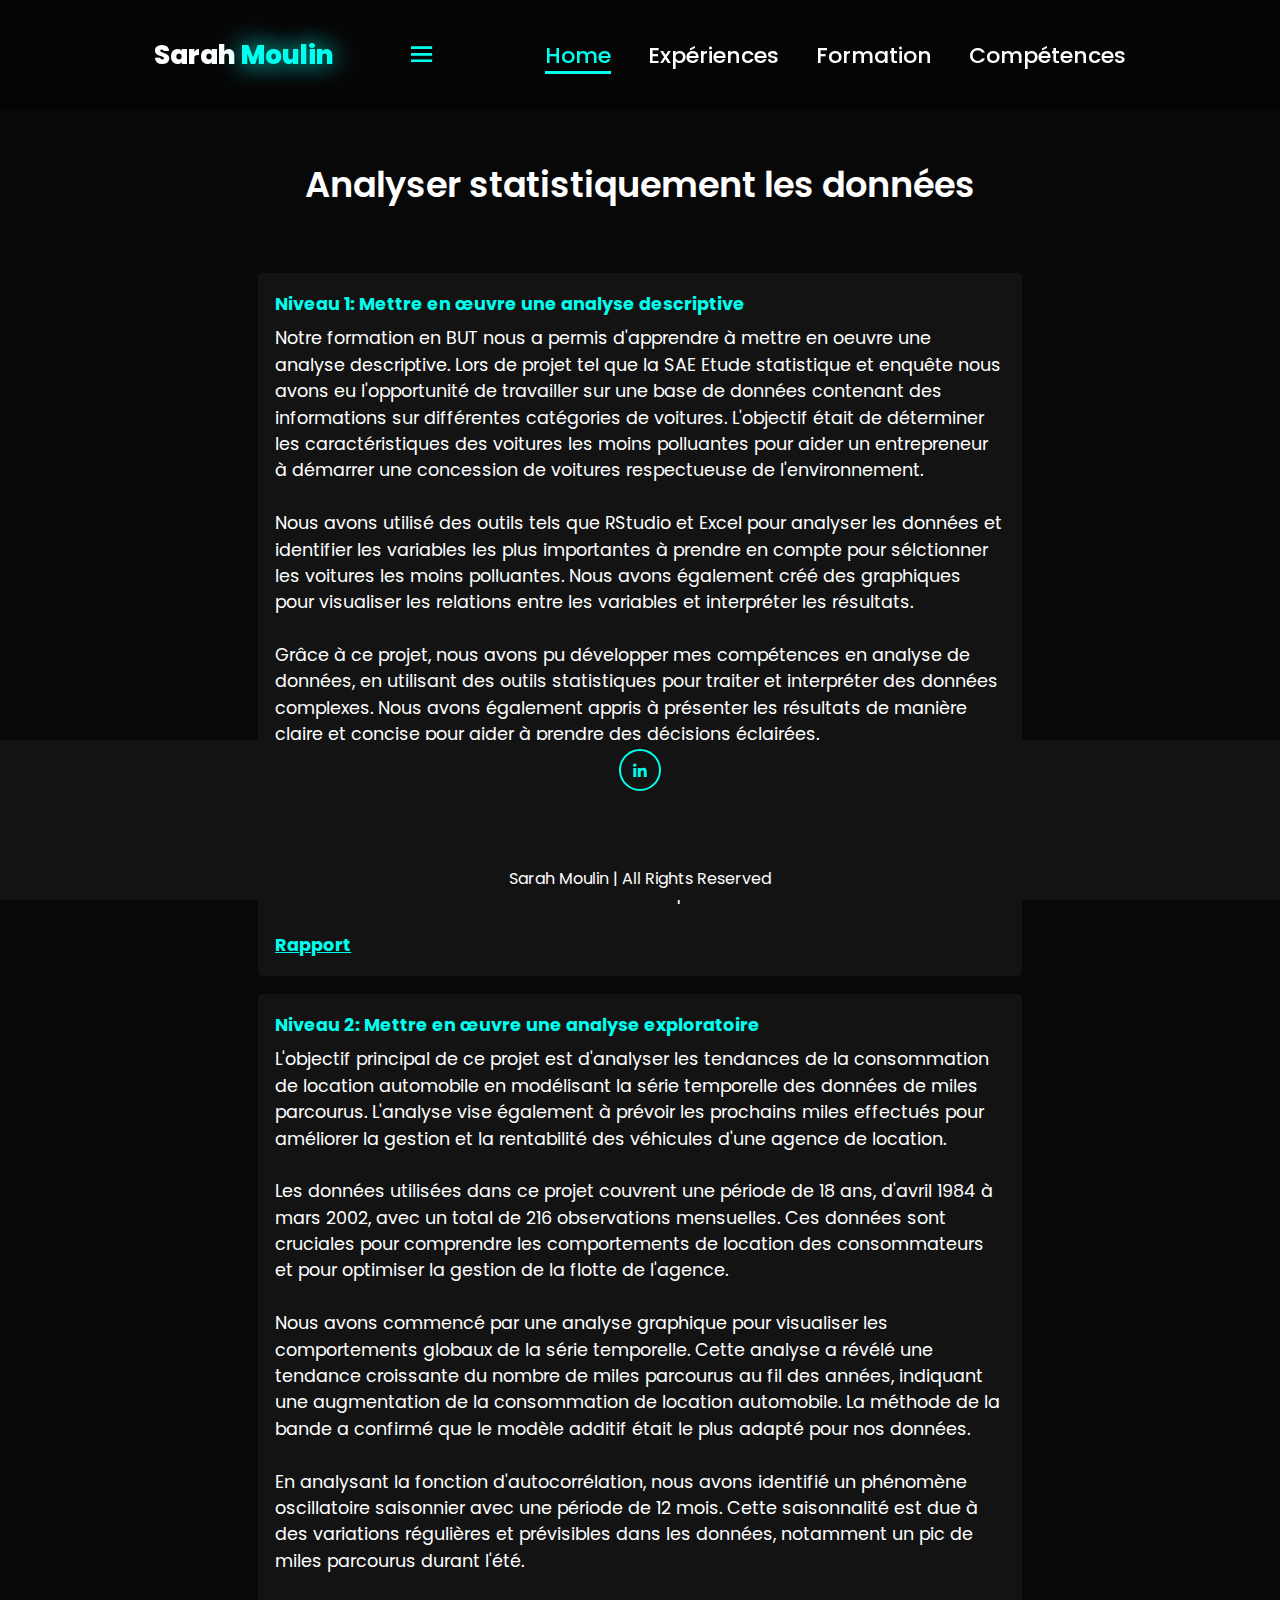
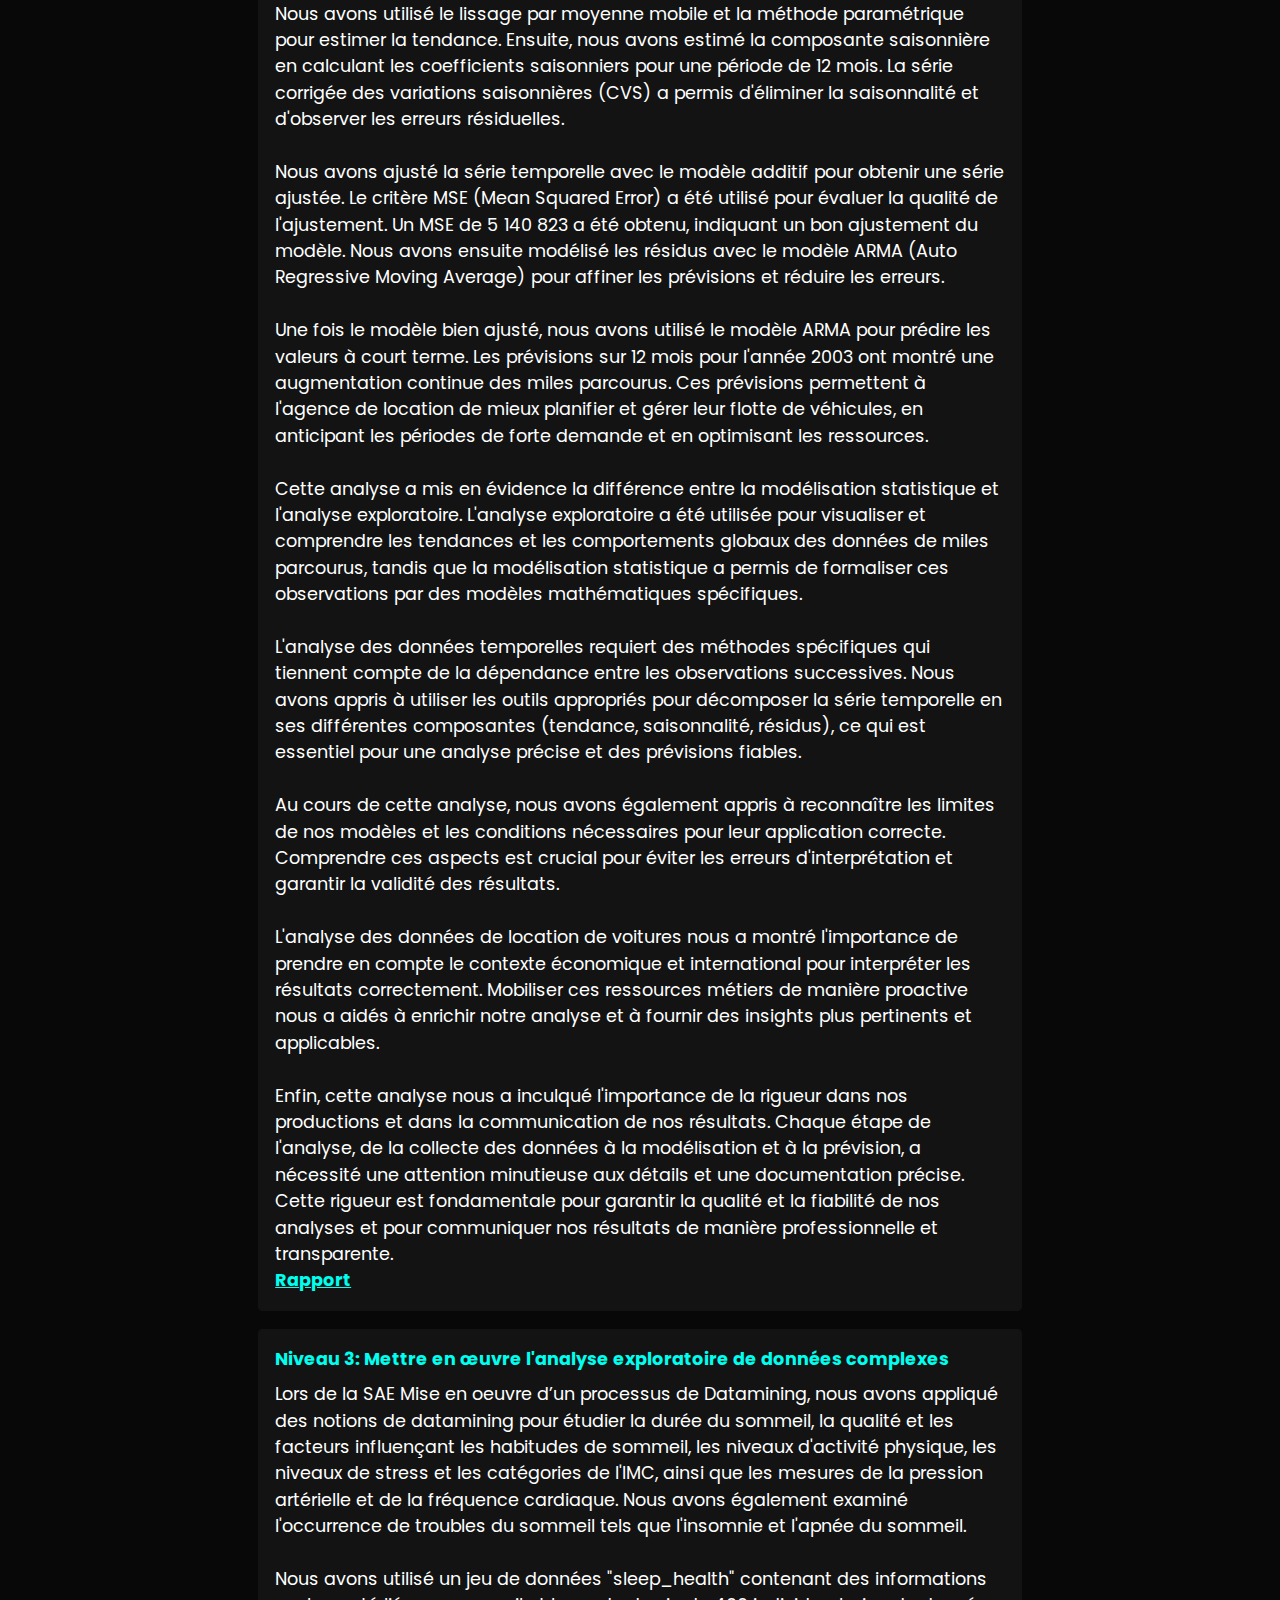
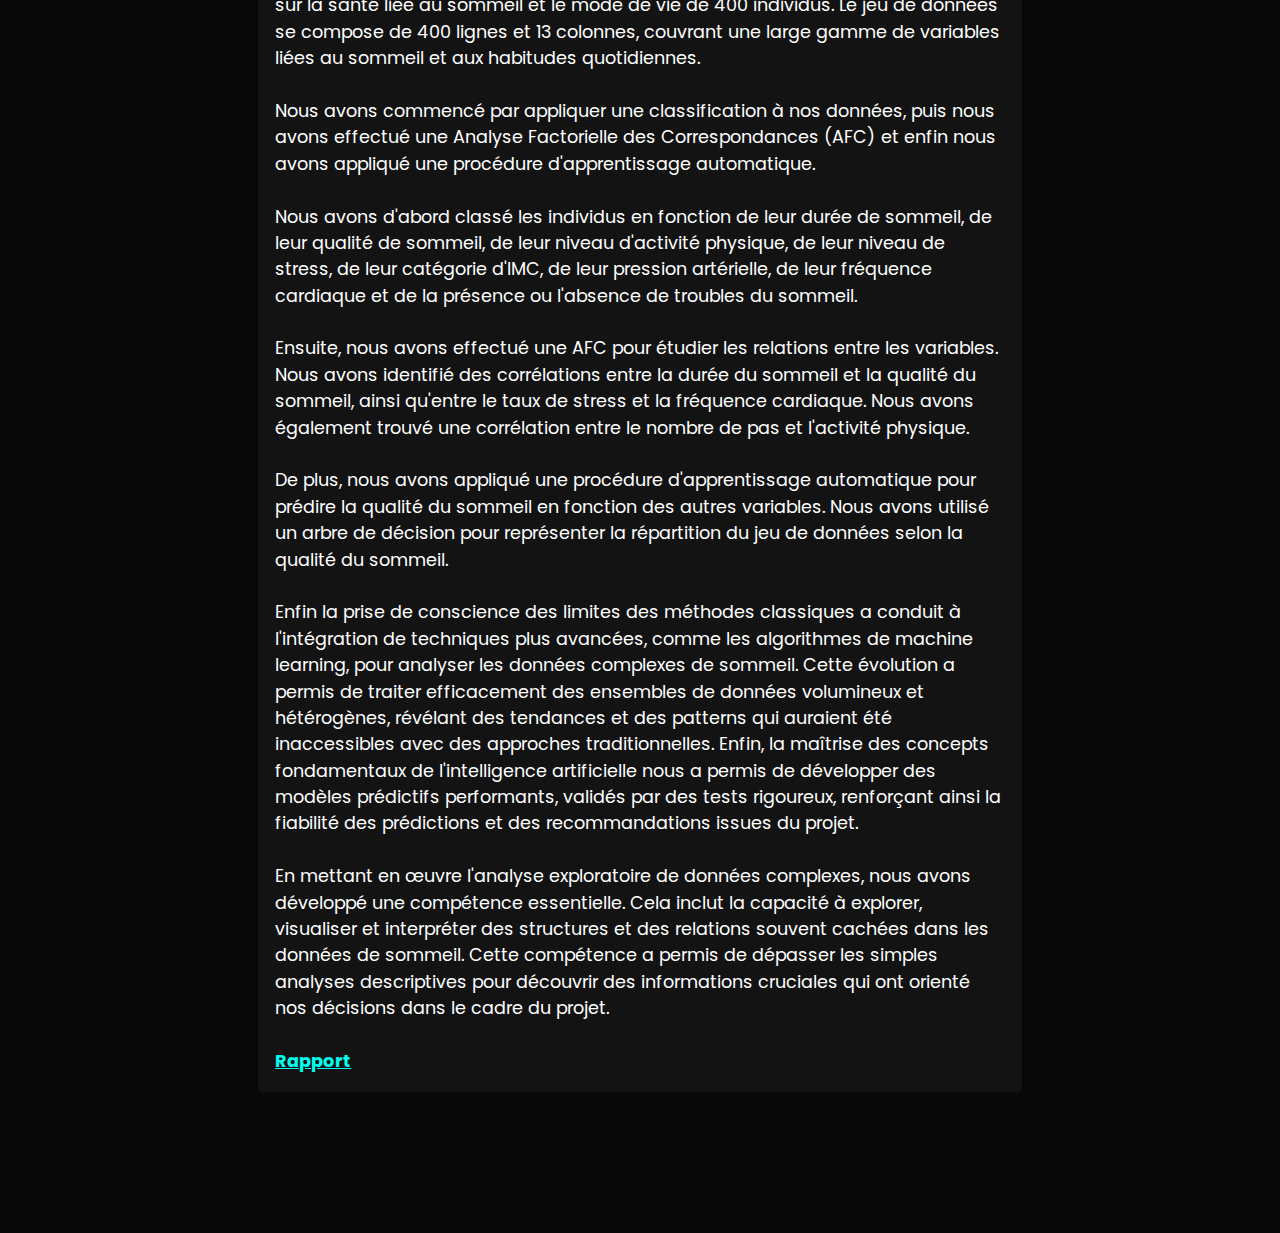
<file: analyser.html>
<!DOCTYPE html>
<html lang="en">
<head>
    <meta charset="UTF-8">
    <meta name="viewport" content="width=device-width, initial-scale=1.0">
    <title>Analyser</title>
    <link rel="stylesheet" href="style.css">
    <link href='https://unpkg.com/boxicons@2.1.4/css/boxicons.min.css' rel='stylesheet'>
</head>
<body>
    <header class="header">
        <a href="#home" class="logo">Sarah <span>Moulin</span></a>
        <i class='bx bx-menu' id="menu-icon"></i>
        <nav class="navbar">
            <a href="index.html#home" class="active">Home</a>
            <a href="index.html#experiences">Expériences</a>
            <a href="index.html#formation">Formation</a>
            <a href="index.html#competences">Compétences</a>
        </nav>
    </header>

    <section class="competences analyser">
        <h2 class="sub-heading">Analyser statistiquement les données</h2>
        <div class="niveau-container">
            <div class="niveau">
                <h3>Niveau 1: Mettre en œuvre une analyse descriptive</h3>
                <p>Notre formation en BUT nous a permis d'apprendre à mettre en oeuvre une analyse descriptive. Lors de projet tel que la SAE Etude statistique et enquête nous avons eu l'opportunité de travailler sur une base de données contenant des informations sur différentes catégories de voitures. L'objectif était de déterminer les caractéristiques des voitures les moins polluantes pour aider un entrepreneur à démarrer une concession de voitures respectueuse de l'environnement.<br><br>

                    Nous avons utilisé des outils tels que RStudio et Excel pour analyser les données et identifier les variables les plus importantes à prendre en compte pour sélctionner les voitures les moins polluantes. Nous avons également créé des graphiques pour visualiser les relations entre les variables et interpréter les résultats.<br><br>
                    
                    Grâce à ce projet, nous avons pu développer mes compétences en analyse de données, en utilisant des outils statistiques pour traiter et interpréter des données complexes. Nous avons également appris à présenter les résultats de manière claire et concise pour aider à prendre des décisions éclairées.<br><br>
                    
                    En fin de compte, nous avons pu recommander à l'entrepreneur de se concentrer sur les voitures hybrides et électriques pour sa concession, car elles étaient les moins polluantes. Nous avons également souligné l'importance de prendre en compte les variables telles que la consommation de carburant et les émissions de CO2 lors de la sélection des voitures à acquérir.<br><br>
                <p><a href="SAE_Enquête_grp3.pdf" class="rapport-link">Rapport</a></p>
            </div>
            <div class="niveau">
                <h3>Niveau 2: Mettre en œuvre une analyse exploratoire</h3>
                <p>L'objectif principal de ce projet est d'analyser les tendances de la consommation de location automobile en modélisant la série temporelle des données de miles parcourus. L'analyse vise également à prévoir les prochains miles effectués pour améliorer la gestion et la rentabilité des véhicules d'une agence de location.<br><br>

                    Les données utilisées dans ce projet couvrent une période de 18 ans, d'avril 1984 à mars 2002, avec un total de 216 observations mensuelles. Ces données sont cruciales pour comprendre les comportements de location des consommateurs et pour optimiser la gestion de la flotte de l'agence.<br><br>
                    
                    Nous avons commencé par une analyse graphique pour visualiser les comportements globaux de la série temporelle. Cette analyse a révélé une tendance croissante du nombre de miles parcourus au fil des années, indiquant une augmentation de la consommation de location automobile. La méthode de la bande a confirmé que le modèle additif était le plus adapté pour nos données.<br><br>
                    
                    En analysant la fonction d'autocorrélation, nous avons identifié un phénomène oscillatoire saisonnier avec une période de 12 mois. Cette saisonnalité est due à des variations régulières et prévisibles dans les données, notamment un pic de miles parcourus durant l'été.<br><br>
                    
                    Nous avons utilisé le lissage par moyenne mobile et la méthode paramétrique pour estimer la tendance. Ensuite, nous avons estimé la composante saisonnière en calculant les coefficients saisonniers pour une période de 12 mois. La série corrigée des variations saisonnières (CVS) a permis d'éliminer la saisonnalité et d'observer les erreurs résiduelles.<br><br>
                    
                    Nous avons ajusté la série temporelle avec le modèle additif pour obtenir une série ajustée. Le critère MSE (Mean Squared Error) a été utilisé pour évaluer la qualité de l'ajustement. Un MSE de 5 140 823 a été obtenu, indiquant un bon ajustement du modèle. Nous avons ensuite modélisé les résidus avec le modèle ARMA (Auto Regressive Moving Average) pour affiner les prévisions et réduire les erreurs.<br><br>
                    
                    Une fois le modèle bien ajusté, nous avons utilisé le modèle ARMA pour prédire les valeurs à court terme. Les prévisions sur 12 mois pour l'année 2003 ont montré une augmentation continue des miles parcourus. Ces prévisions permettent à l'agence de location de mieux planifier et gérer leur flotte de véhicules, en anticipant les périodes de forte demande et en optimisant les ressources.<br><br>
                    
                    Cette analyse a mis en évidence la différence entre la modélisation statistique et l'analyse exploratoire. L'analyse exploratoire a été utilisée pour visualiser et comprendre les tendances et les comportements globaux des données de miles parcourus, tandis que la modélisation statistique a permis de formaliser ces observations par des modèles mathématiques spécifiques.<br><br>
                    
                    L'analyse des données temporelles requiert des méthodes spécifiques qui tiennent compte de la dépendance entre les observations successives. Nous avons appris à utiliser les outils appropriés pour décomposer la série temporelle en ses différentes composantes (tendance, saisonnalité, résidus), ce qui est essentiel pour une analyse précise et des prévisions fiables.<br><br>
                    
                    Au cours de cette analyse, nous avons également appris à reconnaître les limites de nos modèles et les conditions nécessaires pour leur application correcte. Comprendre ces aspects est crucial pour éviter les erreurs d'interprétation et garantir la validité des résultats.<br><br>
                    
                    L'analyse des données de location de voitures nous a montré l'importance de prendre en compte le contexte économique et international pour interpréter les résultats correctement. Mobiliser ces ressources métiers de manière proactive nous a aidés à enrichir notre analyse et à fournir des insights plus pertinents et applicables.<br><br>
                    
                    Enfin, cette analyse nous a inculqué l'importance de la rigueur dans nos productions et dans la communication de nos résultats. Chaque étape de l'analyse, de la collecte des données à la modélisation et à la prévision, a nécessité une attention minutieuse aux détails et une documentation précise. Cette rigueur est fondamentale pour garantir la qualité et la fiabilité de nos analyses et pour communiquer nos résultats de manière professionnelle et transparente.

                    <p><a href="SAE_prevision.pdf" class="rapport-link">Rapport</a></p>
            </div>
            <div class="niveau">
                <h3>Niveau 3: Mettre en œuvre l'analyse exploratoire de données complexes</h3>
                <p>Lors de la SAE Mise en oeuvre d’un processus de Datamining, nous avons appliqué des notions de datamining pour étudier la durée du sommeil, la qualité et les facteurs influençant les habitudes de sommeil, les niveaux d'activité physique, les niveaux de stress et les catégories de l'IMC, ainsi que les mesures de la pression artérielle et de la fréquence cardiaque. Nous avons également examiné l'occurrence de troubles du sommeil tels que l'insomnie et l'apnée du sommeil.<br><br>

                    Nous avons utilisé un jeu de données "sleep_health" contenant des informations sur la santé liée au sommeil et le mode de vie de 400 individus. Le jeu de données se compose de 400 lignes et 13 colonnes, couvrant une large gamme de variables liées au sommeil et aux habitudes quotidiennes.<br><br>
                    
                    Nous avons commencé par appliquer une classification à nos données, puis nous avons effectué une Analyse Factorielle des Correspondances (AFC) et enfin nous avons appliqué une procédure d'apprentissage automatique.<br><br>
                    
                    Nous avons d'abord classé les individus en fonction de leur durée de sommeil, de leur qualité de sommeil, de leur niveau d'activité physique, de leur niveau de stress, de leur catégorie d'IMC, de leur pression artérielle, de leur fréquence cardiaque et de la présence ou l'absence de troubles du sommeil.<br><br>
                    
                    Ensuite, nous avons effectué une AFC pour étudier les relations entre les variables. Nous avons identifié des corrélations entre la durée du sommeil et la qualité du sommeil, ainsi qu'entre le taux de stress et la fréquence cardiaque. Nous avons également trouvé une corrélation entre le nombre de pas et l'activité physique.<br><br>
                    
                    De plus, nous avons appliqué une procédure d'apprentissage automatique pour prédire la qualité du sommeil en fonction des autres variables. Nous avons utilisé un arbre de décision pour représenter la répartition du jeu de données selon la qualité du sommeil.<br><br>
                    
                    Enfin la prise de conscience des limites des méthodes classiques a conduit à l'intégration de techniques plus avancées, comme les algorithmes de machine learning, pour analyser les données complexes de sommeil. Cette évolution a permis de traiter efficacement des ensembles de données volumineux et hétérogènes, révélant des tendances et des patterns qui auraient été inaccessibles avec des approches traditionnelles. Enfin, la maîtrise des concepts fondamentaux de l'intelligence artificielle nous a permis de développer des modèles prédictifs performants, validés par des tests rigoureux, renforçant ainsi la fiabilité des prédictions et des recommandations issues du projet.<br><br>
                    
                    En mettant en œuvre l'analyse exploratoire de données complexes, nous avons développé une compétence essentielle. Cela inclut la capacité à explorer, visualiser et interpréter des structures et des relations souvent cachées dans les données de sommeil. Cette compétence a permis de dépasser les simples analyses descriptives pour découvrir des informations cruciales qui  ont orienté nos décisions dans le cadre du projet.<br><br>
                    <p><a href="sleep_health (1).html" class="rapport-link">Rapport</a></p>
            </div>
        </div>
    </section>

    <footer class="footer">
        <div class="social">
            <a href="https://www.linkedin.com/in/votreprofil"><i class='bx bxl-linkedin'></i></a>
        </div>
        <p class="copyright">
            Sarah Moulin | All Rights Reserved
        </p>
    </footer>

    <script src="script.js"></script>
</body>
</html>
</file>
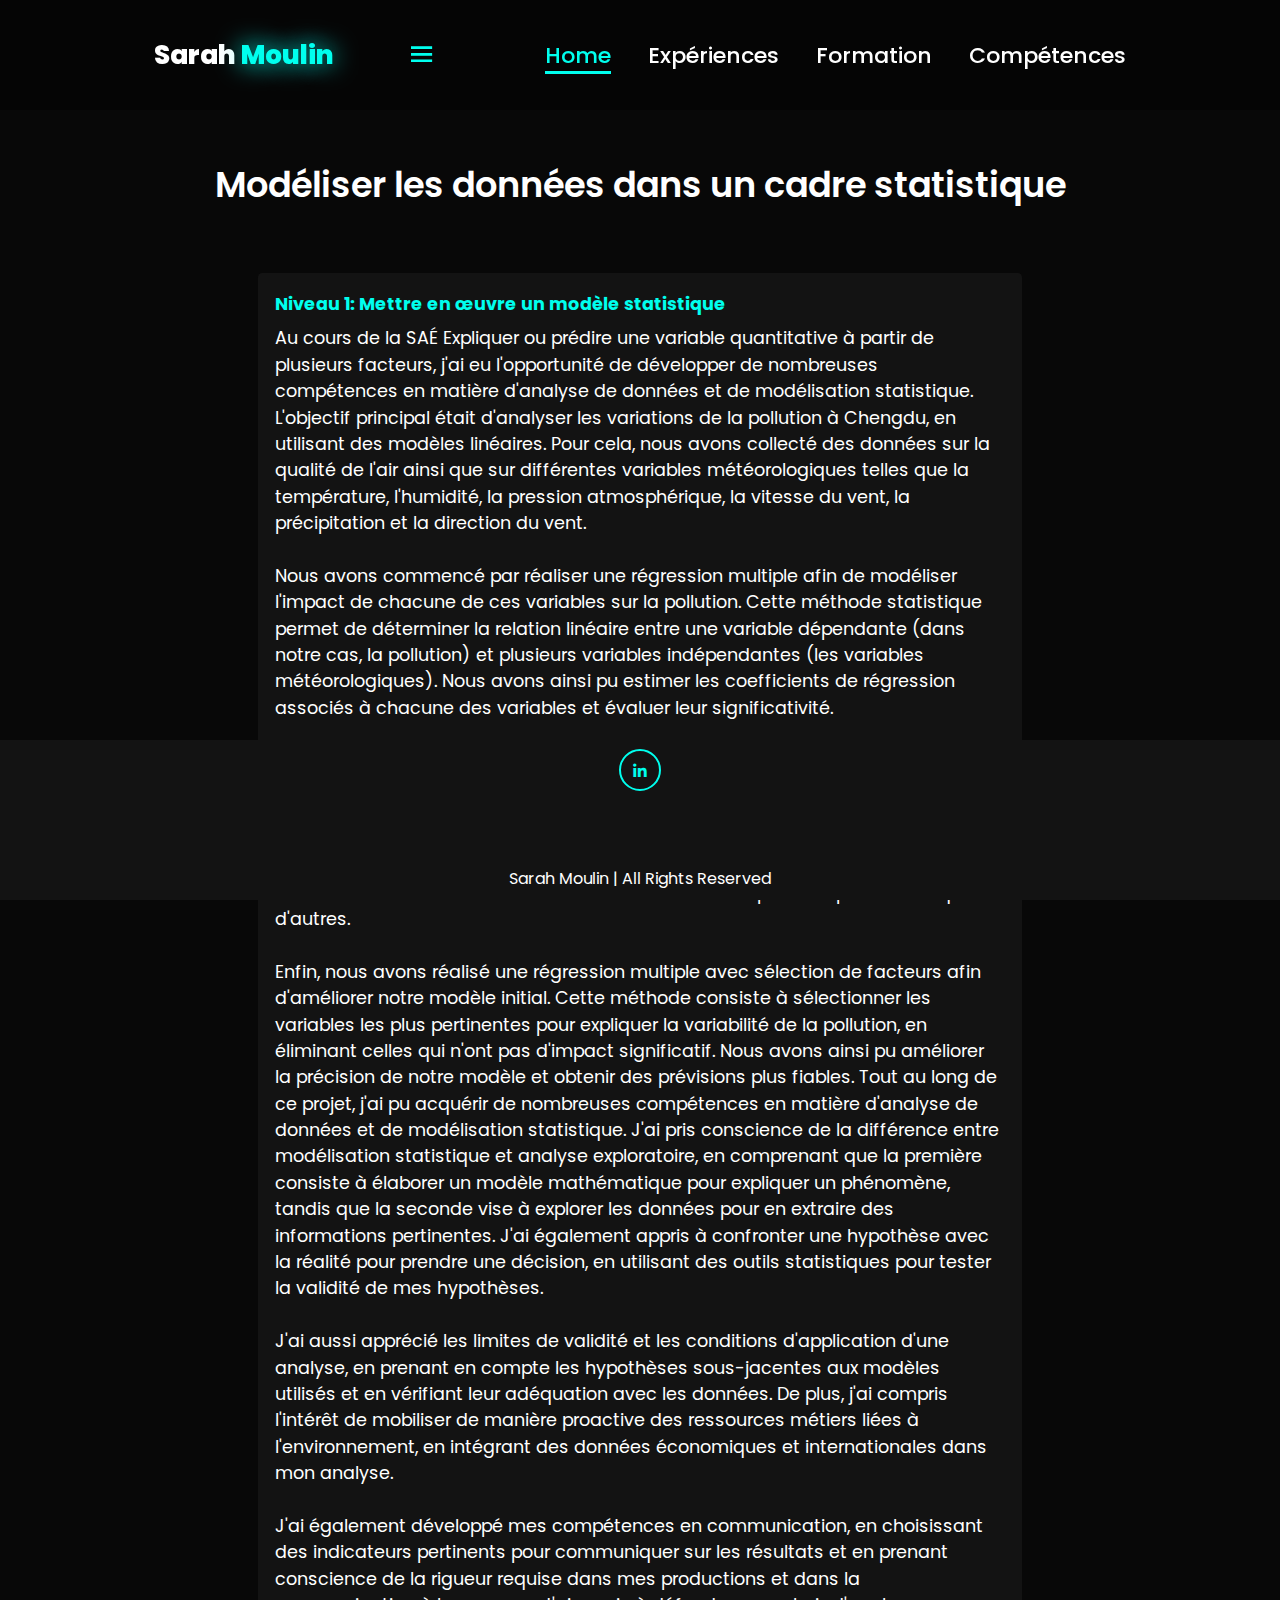
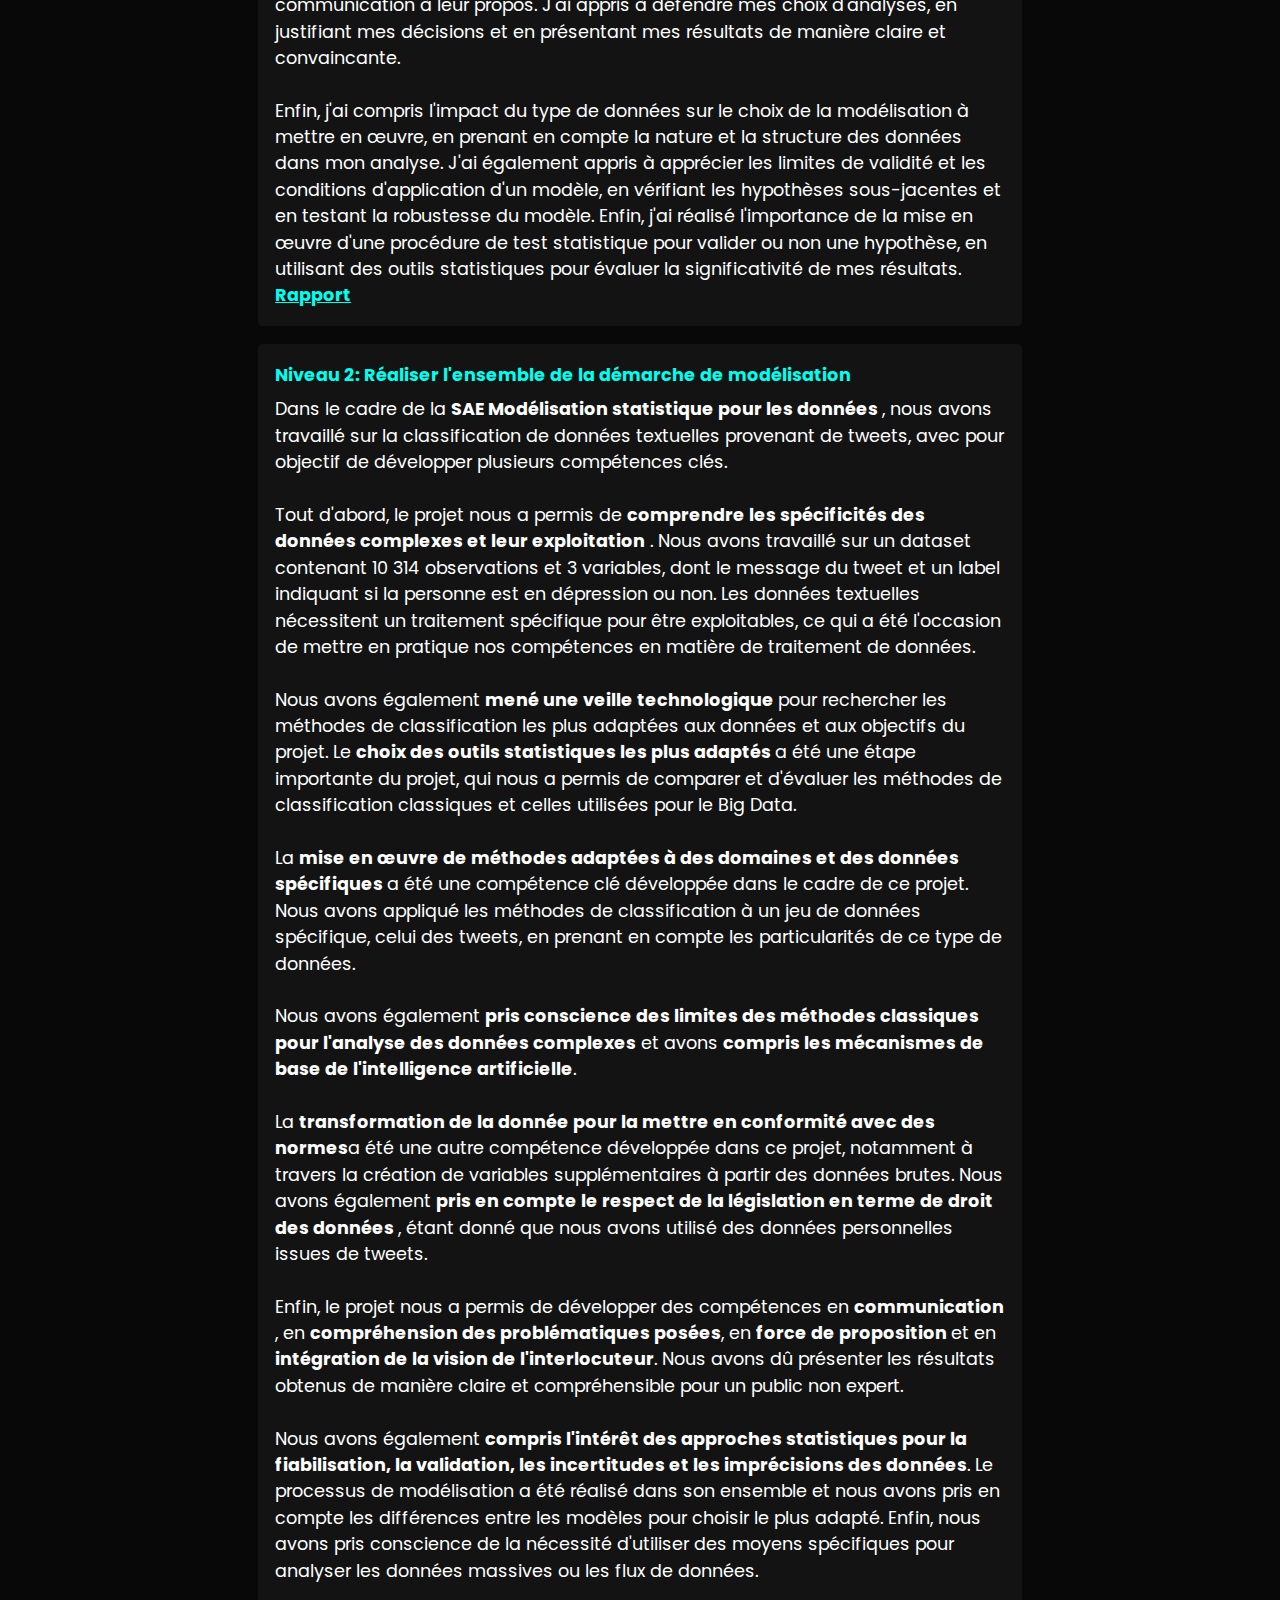
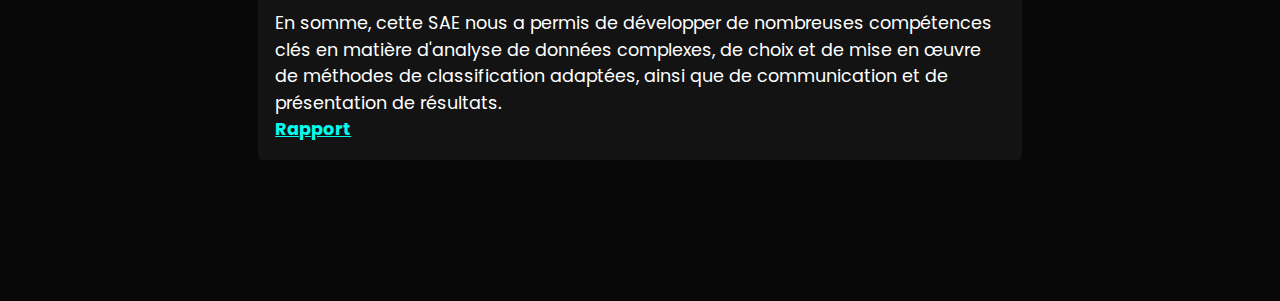
<file: modeliser.html>
<!DOCTYPE html>
<html lang="en">
<head>
    <meta charset="UTF-8">
    <meta name="viewport" content="width=device-width, initial-scale=1.0">
    <title>Modéliser</title>
    <link rel="stylesheet" href="style.css">
    <link href='https://unpkg.com/boxicons@2.1.4/css/boxicons.min.css' rel='stylesheet'>
</head>
<body>
    <header class="header">
        <a href="#home" class="logo">Sarah <span>Moulin</span></a>
        <i class='bx bx-menu' id="menu-icon"></i>
        <nav class="navbar">
            <a href="index.html#home" class="active">Home</a>
            <a href="index.html#experiences">Expériences</a>
            <a href="index.html#formation">Formation</a>
            <a href="index.html#competences">Compétences</a>
        </nav>
    </header>

    <section class="competences modeliser">
        <h2 class="sub-heading">Modéliser les données dans un cadre statistique</h2>
        <div class="niveau-container">
            <div class="niveau">
                <h3>Niveau 1: Mettre en œuvre un modèle statistique</h3>
                <p>Au cours de la SAÉ Expliquer ou prédire une variable quantitative à partir de plusieurs facteurs, j'ai eu l'opportunité de développer de nombreuses compétences en matière d'analyse de données et de modélisation statistique. L'objectif principal était d'analyser les variations de la pollution à Chengdu, en utilisant des modèles linéaires. Pour cela, nous avons collecté des données sur la qualité de l'air ainsi que sur différentes variables météorologiques telles que la température, l'humidité, la pression atmosphérique, la vitesse du vent, la précipitation et la direction du vent.<br><br>

                    Nous avons commencé par réaliser une régression multiple afin de modéliser l'impact de chacune de ces variables sur la pollution. Cette méthode statistique permet de déterminer la relation linéaire entre une variable dépendante (dans notre cas, la pollution) et plusieurs variables indépendantes (les variables météorologiques). Nous avons ainsi pu estimer les coefficients de régression associés à chacune des variables et évaluer leur significativité.<br><br>
                    
                    Ensuite, nous avons effectué une analyse de la variance (ANOVA) pour étudier plus spécifiquement l'impact de la direction du vent sur la pollution. Cette méthode permet de comparer les moyennes de plusieurs groupes (dans notre cas, les différentes directions du vent) et de déterminer si les différences observées sont significatives ou non. Nous avons ainsi pu déterminer si certaines directions du vent étaient associées à des niveaux de pollution plus élevés que d'autres.<br><br>
                    
                    Enfin, nous avons réalisé une régression multiple avec sélection de facteurs afin d'améliorer notre modèle initial. Cette méthode consiste à sélectionner les variables les plus pertinentes pour expliquer la variabilité de la pollution, en éliminant celles qui n'ont pas d'impact significatif. Nous avons ainsi pu améliorer la précision de notre modèle et obtenir des prévisions plus fiables.
                    
                    Tout au long de ce projet, j'ai pu acquérir de nombreuses compétences en matière d'analyse de données et de modélisation statistique. J'ai pris conscience de la différence entre modélisation statistique et analyse exploratoire, en comprenant que la première consiste à élaborer un modèle mathématique pour expliquer un phénomène, tandis que la seconde vise à explorer les données pour en extraire des informations pertinentes. J'ai également appris à confronter une hypothèse avec la réalité pour prendre une décision, en utilisant des outils statistiques pour tester la validité de mes hypothèses.<br><br>
                    
                    J'ai aussi apprécié les limites de validité et les conditions d'application d'une analyse, en prenant en compte les hypothèses sous-jacentes aux modèles utilisés et en vérifiant leur adéquation avec les données. De plus, j'ai compris l'intérêt de mobiliser de manière proactive des ressources métiers liées à l'environnement, en intégrant des données économiques et internationales dans mon analyse.<br><br>
                    
                    J'ai également développé mes compétences en communication, en choisissant des indicateurs pertinents pour communiquer sur les résultats et en prenant conscience de la rigueur requise dans mes productions et dans la communication à leur propos. J'ai appris à défendre mes choix d'analyses, en justifiant mes décisions et en présentant mes résultats de manière claire et convaincante.<br><br>
                    
                    Enfin, j'ai compris l'impact du type de données sur le choix de la modélisation à mettre en œuvre, en prenant en compte la nature et la structure des données dans mon analyse. J'ai également appris à apprécier les limites de validité et les conditions d'application d'un modèle, en vérifiant les hypothèses sous-jacentes et en testant la robustesse du modèle. Enfin, j'ai réalisé l'importance de la mise en œuvre d'une procédure de test statistique pour valider ou non une hypothèse, en utilisant des outils statistiques pour évaluer la significativité de mes résultats.

                    <p><a href="analyser 2.pdf" class="rapport-link">Rapport</a></p>

            </div>
            <div class="niveau">
                <h3>Niveau 2: Réaliser l'ensemble de la démarche de modélisation</h3>
                <p>Dans le cadre de la <strong>SAE Modélisation statistique pour les données </strong>, nous avons travaillé sur la classification de données textuelles provenant de tweets, avec pour objectif de développer plusieurs compétences clés.<br><br>

                    Tout d'abord, le projet nous a permis de <strong>comprendre les spécificités des données complexes et leur exploitation</strong> . Nous avons travaillé sur un dataset contenant 10 314 observations et 3 variables, dont le message du tweet et un label indiquant si la personne est en dépression ou non. Les données textuelles nécessitent un traitement spécifique pour être exploitables, ce qui a été l'occasion de mettre en pratique nos compétences en matière de traitement de données.<br><br>
                    
                    Nous avons également <strong>mené une veille technologique </strong>pour rechercher les méthodes de classification les plus adaptées aux données et aux objectifs du projet. Le <strong>choix des outils statistiques les plus adaptés </strong> a été une étape importante du projet, qui nous a permis de comparer et d'évaluer les méthodes de classification classiques et celles utilisées pour le Big Data.<br><br>
                    
                    La <strong>mise en œuvre de méthodes adaptées à des domaines et des données spécifiques </strong>a été une compétence clé développée dans le cadre de ce projet. Nous avons appliqué les méthodes de classification à un jeu de données spécifique, celui des tweets, en prenant en compte les particularités de ce type de données.<br><br>
                    
                    Nous avons également <strong>pris conscience des limites des méthodes classiques pour l'analyse des données complexes</strong> et avons <strong> compris les mécanismes de base de l'intelligence artificielle</strong>. <br><br>
                    
                    La <strong>transformation de la donnée pour la mettre en conformité avec des normes</strong>a été une autre compétence développée dans ce projet, notamment à travers la création de variables supplémentaires à partir des données brutes. Nous avons également <strong>pris en compte le respect de la législation en terme de droit des données </strong>, étant donné que nous avons utilisé des données personnelles issues de tweets.<br><br>
                    
                    Enfin, le projet nous a permis de développer des compétences en <strong>communication </strong>, en <strong>compréhension des problématiques posées</strong>, en <strong>force de proposition </strong> et en <strong>intégration de la vision de l'interlocuteur</strong>. Nous avons dû présenter les résultats obtenus de manière claire et compréhensible pour un public non expert.<br><br>
                    
                    Nous avons également <strong> compris l'intérêt des approches statistiques pour la fiabilisation, la validation, les incertitudes et les imprécisions des données</strong>. Le processus de modélisation a été réalisé dans son ensemble et nous avons pris en compte les différences entre les modèles pour choisir le plus adapté. Enfin, nous avons pris conscience de la nécessité d'utiliser des moyens spécifiques pour analyser les données massives ou les flux de données.<br><br>
                    
                    En somme, cette SAE nous a permis de développer de nombreuses compétences clés en matière d'analyse de données complexes, de choix et de mise en œuvre de méthodes de classification adaptées, ainsi que de communication et de présentation de résultats.  
                    <p><a href="Rendu.html" class="rapport-link">Rapport</a></p>
            </div>
        </div>
    </section>

    <footer class="footer">
        <div class="social">
            <a href="https://www.linkedin.com/in/votreprofil"><i class='bx bxl-linkedin'></i></a>
        </div>
        <p class="copyright">
            Sarah Moulin | All Rights Reserved
        </p>
    </footer>

    <script src="script.js"></script>
</body>
</html>
</file>
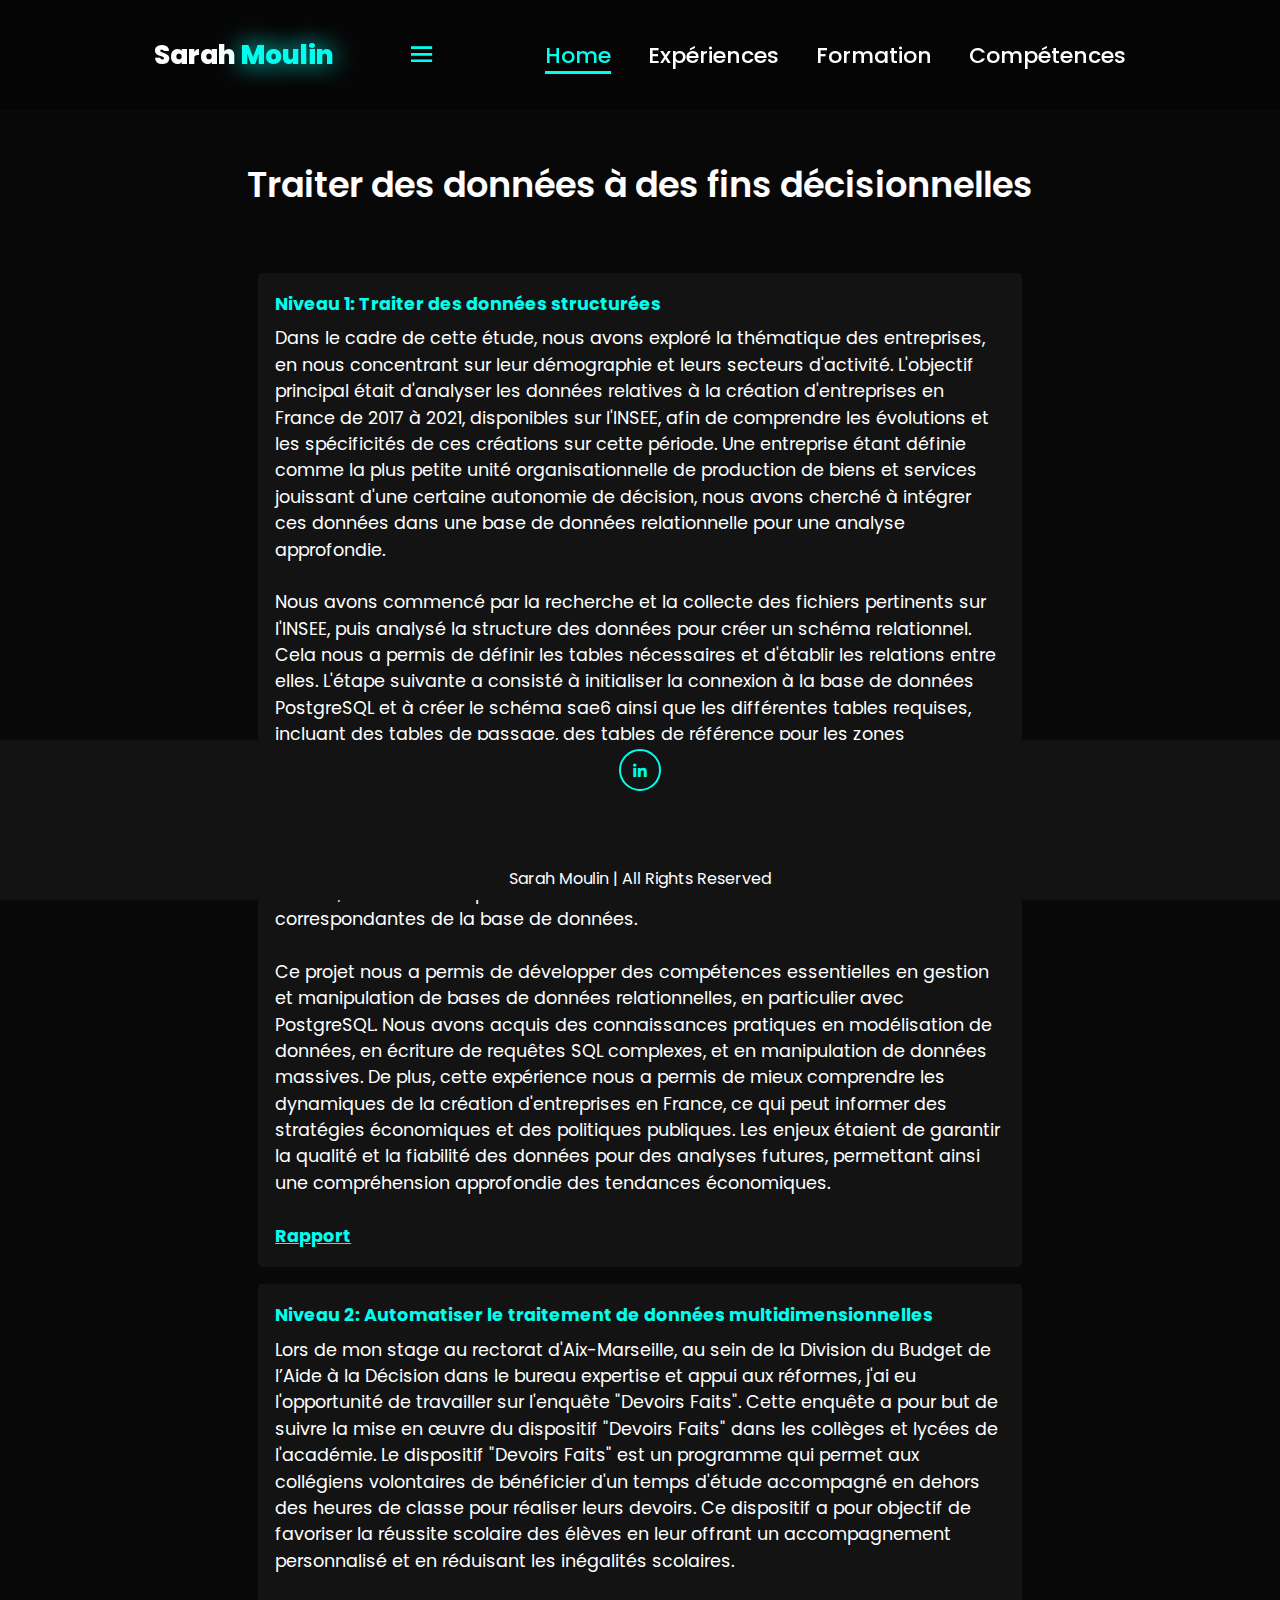
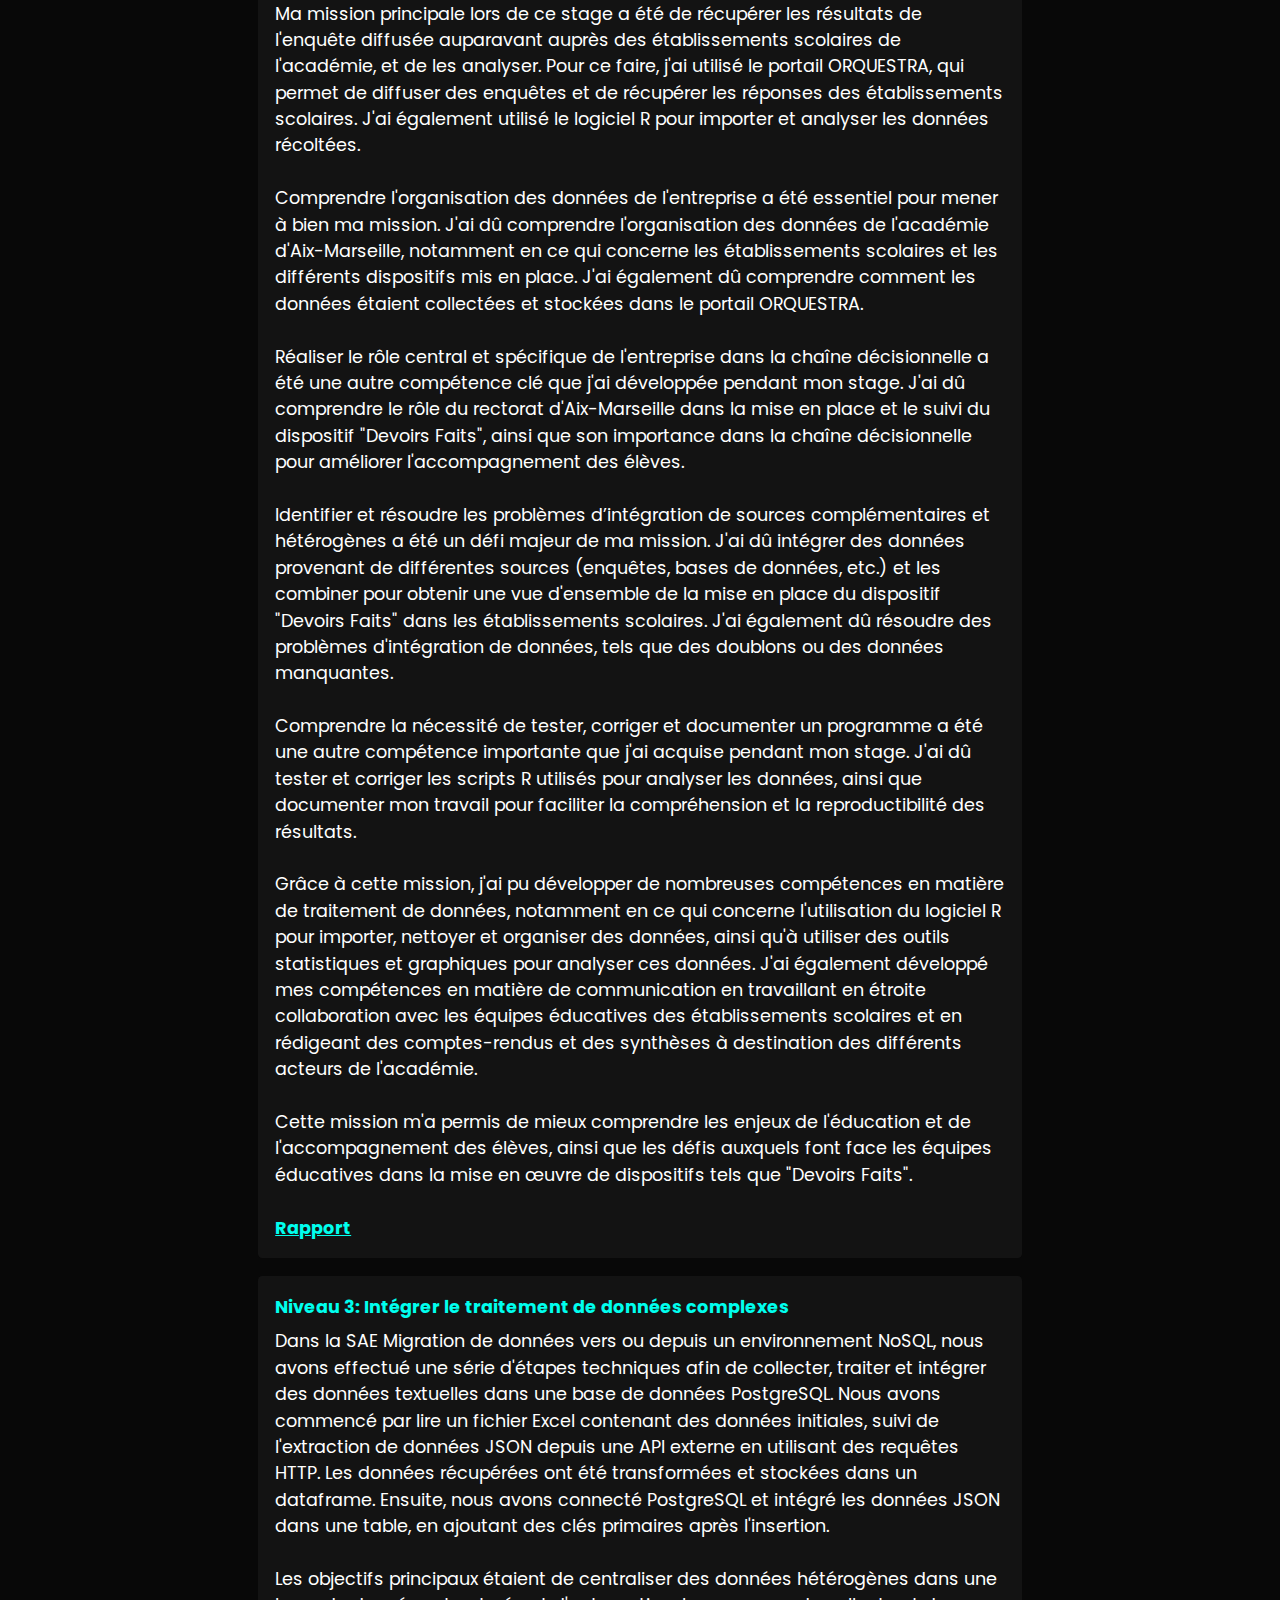
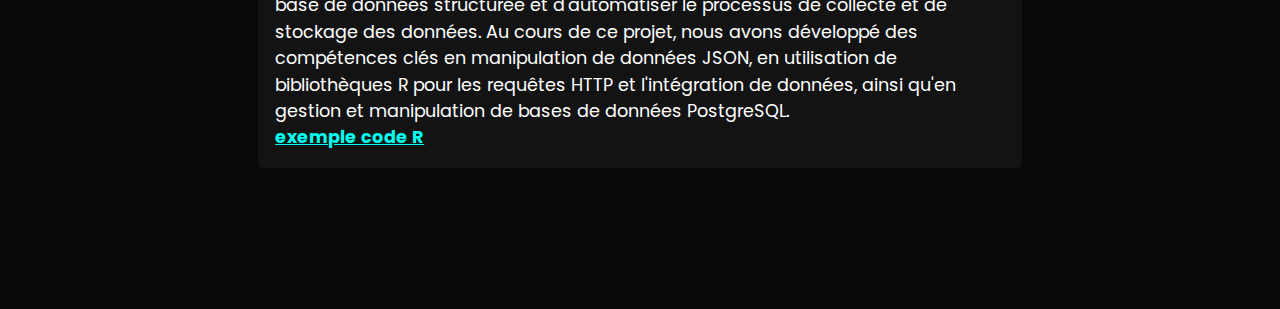
<file: traiter.html>
<!DOCTYPE html>
<html lang="en">
<head>
    <meta charset="UTF-8">
    <meta name="viewport" content="width=device-width, initial-scale=1.0">
    <title>Traiter</title>
    <link rel="stylesheet" href="style.css">
    <link href='https://unpkg.com/boxicons@2.1.4/css/boxicons.min.css' rel='stylesheet'>
</head>
<body>
    <header class="header">
        <a href="#home" class="logo">Sarah <span>Moulin</span></a>
        <i class='bx bx-menu' id="menu-icon"></i>
        <nav class="navbar">
            <a href="index.html#home" class="active">Home</a>
            <a href="index.html#experiences">Expériences</a>
            <a href="index.html#formation">Formation</a>
            <a href="index.html#competences">Compétences</a>
        </nav>
    </header>

    <section class="competences traiter">
        <h2 class="sub-heading">Traiter des données à des fins décisionnelles</h2>
        <div class="niveau-container">
            <div class="niveau">
                <h3>Niveau 1: Traiter des données structurées</h3>
                <p>Dans le cadre de cette étude, nous avons exploré la thématique des entreprises, en nous concentrant sur leur démographie et leurs secteurs d'activité. L'objectif principal était d'analyser les données relatives à la création d'entreprises en France de 2017 à 2021, disponibles sur l'INSEE, afin de comprendre les évolutions et les spécificités de ces créations sur cette période. Une entreprise étant définie comme la plus petite unité organisationnelle de production de biens et services jouissant d'une certaine autonomie de décision, nous avons cherché à intégrer ces données dans une base de données relationnelle pour une analyse approfondie.<br><br>

                    Nous avons commencé par la recherche et la collecte des fichiers pertinents sur l'INSEE, puis analysé la structure des données pour créer un schéma relationnel. Cela nous a permis de définir les tables nécessaires et d'établir les relations entre elles. L'étape suivante a consisté à initialiser la connexion à la base de données PostgreSQL et à créer le schéma sae6 ainsi que les différentes tables requises, incluant des tables de passage, des tables de référence pour les zones géographiques, et des tables principales pour les données des créations d'entreprises par année.<br><br>
                    
                    Pour assurer l'intégrité des données, nous avons défini des clés primaires et étrangères sur les tables, garantissant ainsi les relations appropriées entre elles. Ensuite, nous avons importé les données de divers fichiers CSV dans les tables correspondantes de la base de données.<br><br>
                    
                    Ce projet nous a permis de développer des compétences essentielles en gestion et manipulation de bases de données relationnelles, en particulier avec PostgreSQL. Nous avons acquis des connaissances pratiques en modélisation de données, en écriture de requêtes SQL complexes, et en manipulation de données massives. De plus, cette expérience nous a permis de mieux comprendre les dynamiques de la création d'entreprises en France, ce qui peut informer des stratégies économiques et des politiques publiques. Les enjeux étaient de garantir la qualité et la fiabilité des données pour des analyses futures, permettant ainsi une compréhension approfondie des tendances économiques.<br><br>
                    
                    
                <p><a href="SAE2-06.html" class="rapport-link">Rapport</a></p>
            </div>
            <div class="niveau">
                <h3>Niveau 2: Automatiser le traitement de données multidimensionnelles</h3>
                <p> Lors de mon stage au rectorat d'Aix-Marseille, au sein de la Division du Budget de l’Aide à la Décision dans le bureau expertise et appui aux réformes, j'ai eu l'opportunité de travailler sur l'enquête "Devoirs Faits". Cette enquête a pour but de suivre la mise en œuvre du dispositif "Devoirs Faits" dans les collèges et lycées de l'académie. Le dispositif "Devoirs Faits" est un programme qui permet aux collégiens volontaires de bénéficier d'un temps d'étude accompagné en dehors des heures de classe pour réaliser leurs devoirs. Ce dispositif a pour objectif de favoriser la réussite scolaire des élèves en leur offrant un accompagnement personnalisé et en réduisant les inégalités scolaires. <br><br>

                    Ma mission principale lors de ce stage a été de récupérer les résultats de l'enquête diffusée auparavant auprès des établissements scolaires de l'académie, et de les analyser. Pour ce faire, j'ai utilisé le portail ORQUESTRA, qui permet de diffuser des enquêtes et de récupérer les réponses des établissements scolaires. J'ai également utilisé le logiciel R pour importer et analyser les données récoltées.<br><br>
                    
                    Comprendre l'organisation des données de l'entreprise a été essentiel pour mener à bien ma mission. J'ai dû comprendre l'organisation des données de l'académie d'Aix-Marseille, notamment en ce qui concerne les établissements scolaires et les différents dispositifs mis en place. J'ai également dû comprendre comment les données étaient collectées et stockées dans le portail ORQUESTRA.<br><br>
                    
                    Réaliser le rôle central et spécifique de l'entreprise dans la chaîne décisionnelle a été une autre compétence clé que j'ai développée pendant mon stage. J'ai dû comprendre le rôle du rectorat d'Aix-Marseille dans la mise en place et le suivi du dispositif "Devoirs Faits", ainsi que son importance dans la chaîne décisionnelle pour améliorer l'accompagnement des élèves.<br><br>
                    
                    Identifier et résoudre les problèmes d’intégration de sources complémentaires et hétérogènes a été un défi majeur de ma mission. J'ai dû intégrer des données provenant de différentes sources (enquêtes, bases de données, etc.) et les combiner pour obtenir une vue d'ensemble de la mise en place du dispositif "Devoirs Faits" dans les établissements scolaires. J'ai également dû résoudre des problèmes d'intégration de données, tels que des doublons ou des données manquantes.<br><br>
                    
                    Comprendre la nécessité de tester, corriger et documenter un programme a été une autre compétence importante que j'ai acquise pendant mon stage. J'ai dû tester et corriger les scripts R utilisés pour analyser les données, ainsi que documenter mon travail pour faciliter la compréhension et la reproductibilité des résultats.<br><br>
                    
                    Grâce à cette mission, j'ai pu développer de nombreuses compétences en matière de traitement de données, notamment en ce qui concerne l'utilisation du logiciel R pour importer, nettoyer et organiser des données, ainsi qu'à utiliser des outils statistiques et graphiques pour analyser ces données. J'ai également développé mes compétences en matière de communication en travaillant en étroite collaboration avec les équipes éducatives des établissements scolaires et en rédigeant des comptes-rendus et des synthèses à destination des différents acteurs de l'académie.<br><br>
                    
                    Cette mission m'a permis de mieux comprendre les enjeux de l'éducation et de l'accompagnement des élèves, ainsi que les défis auxquels font face les équipes éducatives dans la mise en œuvre de dispositifs tels que "Devoirs Faits".<br><br>
                    <p><a href="Rapport_de_Stage_RECTORAT_MOULIN.pdf" class="rapport-link">Rapport</a></p>
                </div>
            <div class="niveau">
                <h3>Niveau 3: Intégrer le traitement de données complexes</h3>
                <p>Dans la SAE Migration de données vers ou depuis un environnement NoSQL, nous avons effectué une série d'étapes techniques afin de collecter, traiter et intégrer des données textuelles dans une base de données PostgreSQL. Nous avons commencé par lire un fichier Excel contenant des données initiales, suivi de l'extraction de données JSON depuis une API externe en utilisant des requêtes HTTP. Les données récupérées ont été transformées et stockées dans un dataframe. Ensuite, nous avons connecté PostgreSQL et intégré les données JSON dans une table, en ajoutant des clés primaires après l'insertion. <br><br>Les objectifs principaux étaient de centraliser des données hétérogènes dans une base de données structurée et d'automatiser le processus de collecte et de stockage des données. Au cours de ce projet, nous avons développé des compétences clés en manipulation de données JSON, en utilisation de bibliothèques R pour les requêtes HTTP et l'intégration de données, ainsi qu'en gestion et manipulation de bases de données PostgreSQL.
                    <p><a href="nosql.R" class="rapport-link">exemple code R</a></p>
            </div>
        </div>
    </section>

    <footer class="footer">
        <div class="social">
            <a href="https://www.linkedin.com/in/votreprofil"><i class='bx bxl-linkedin'></i></a>
        </div>
        <p class="copyright">
            Sarah Moulin | All Rights Reserved
        </p>
    </footer>

    <script src="script.js"></script>
</body>
</html>
</file>
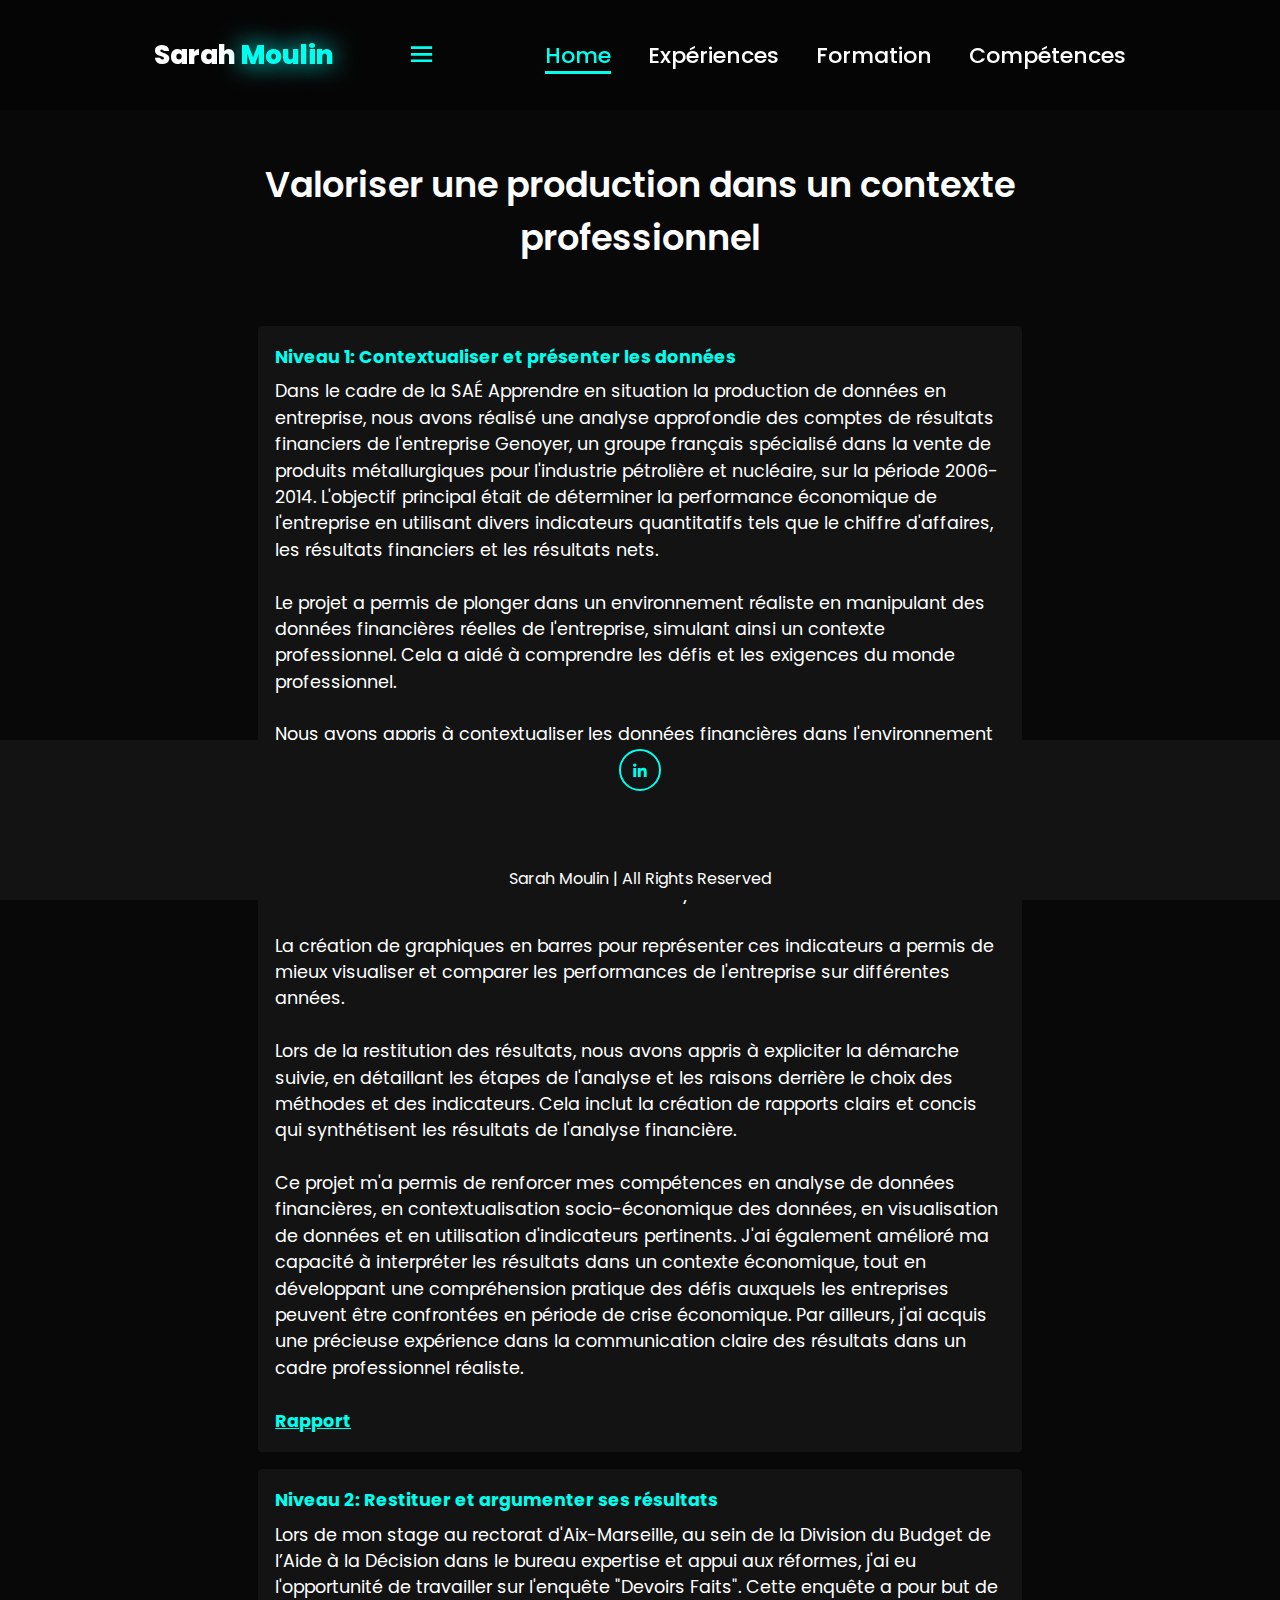
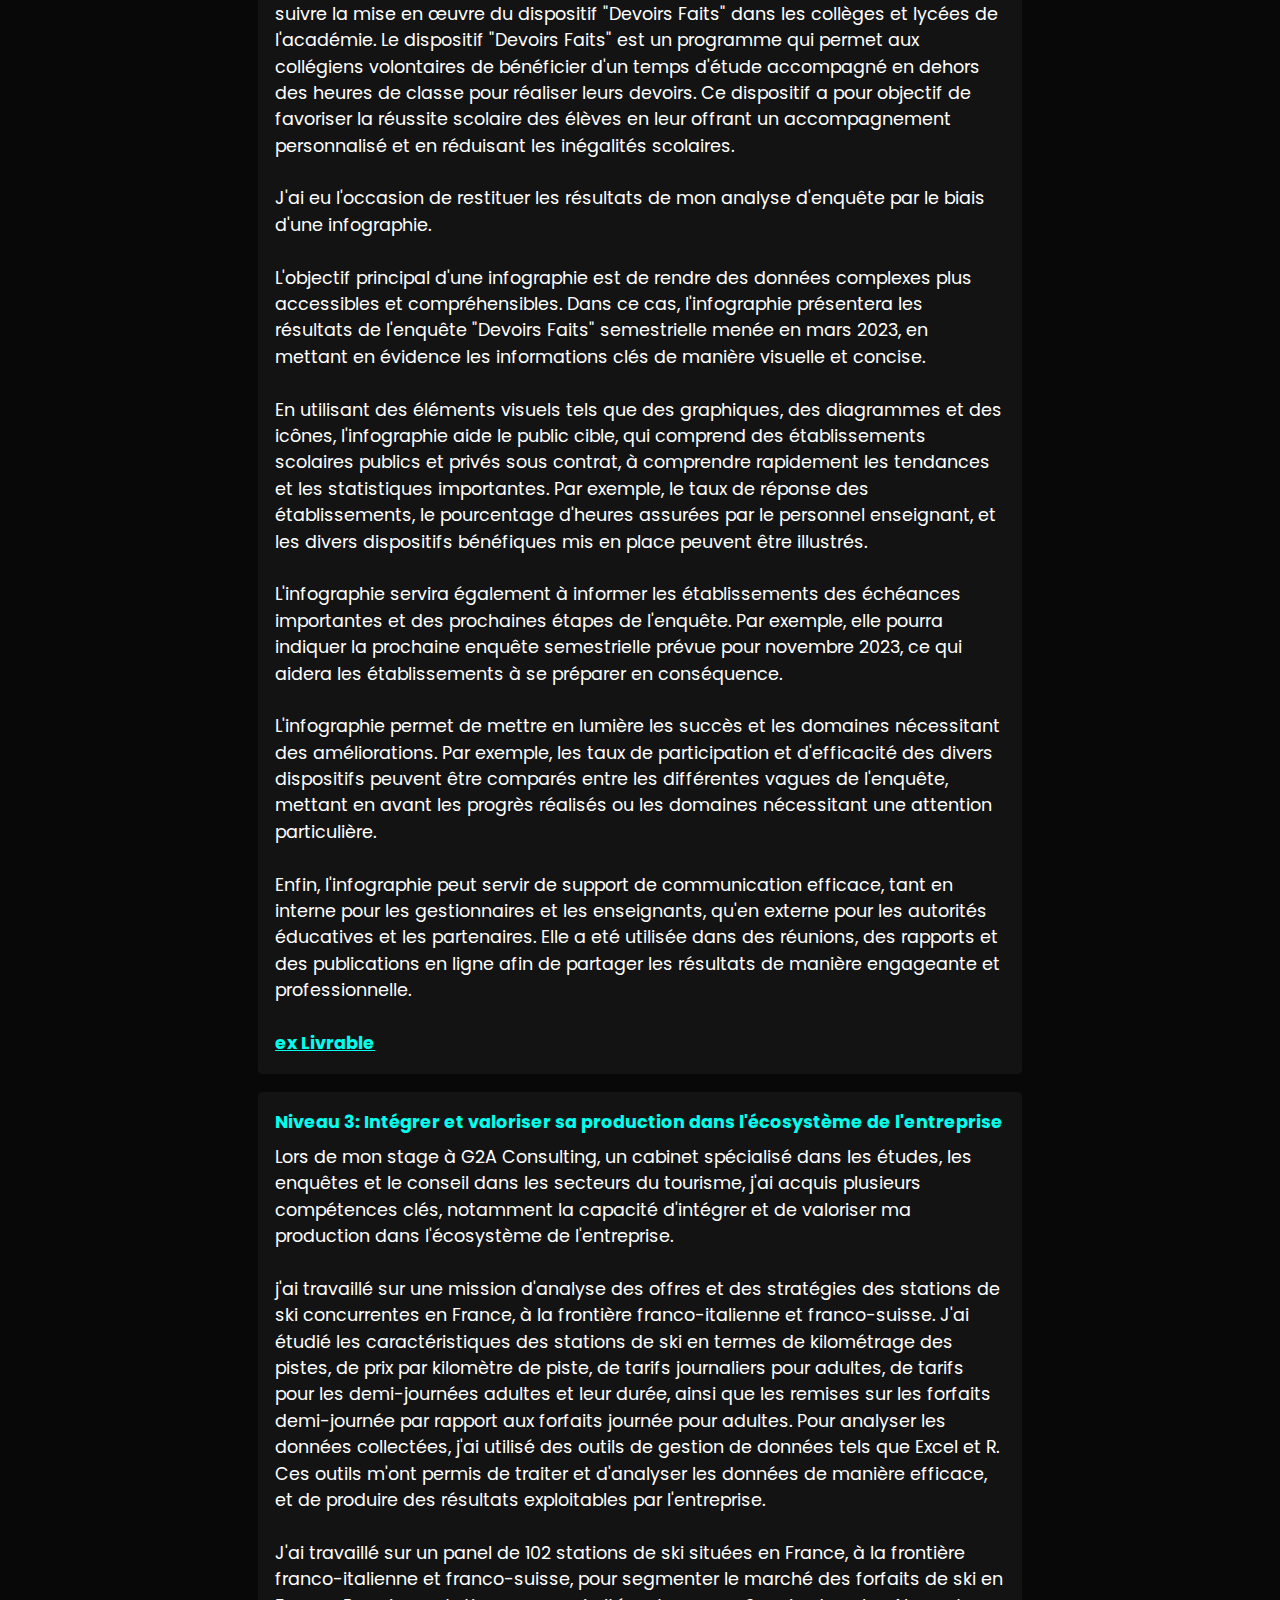
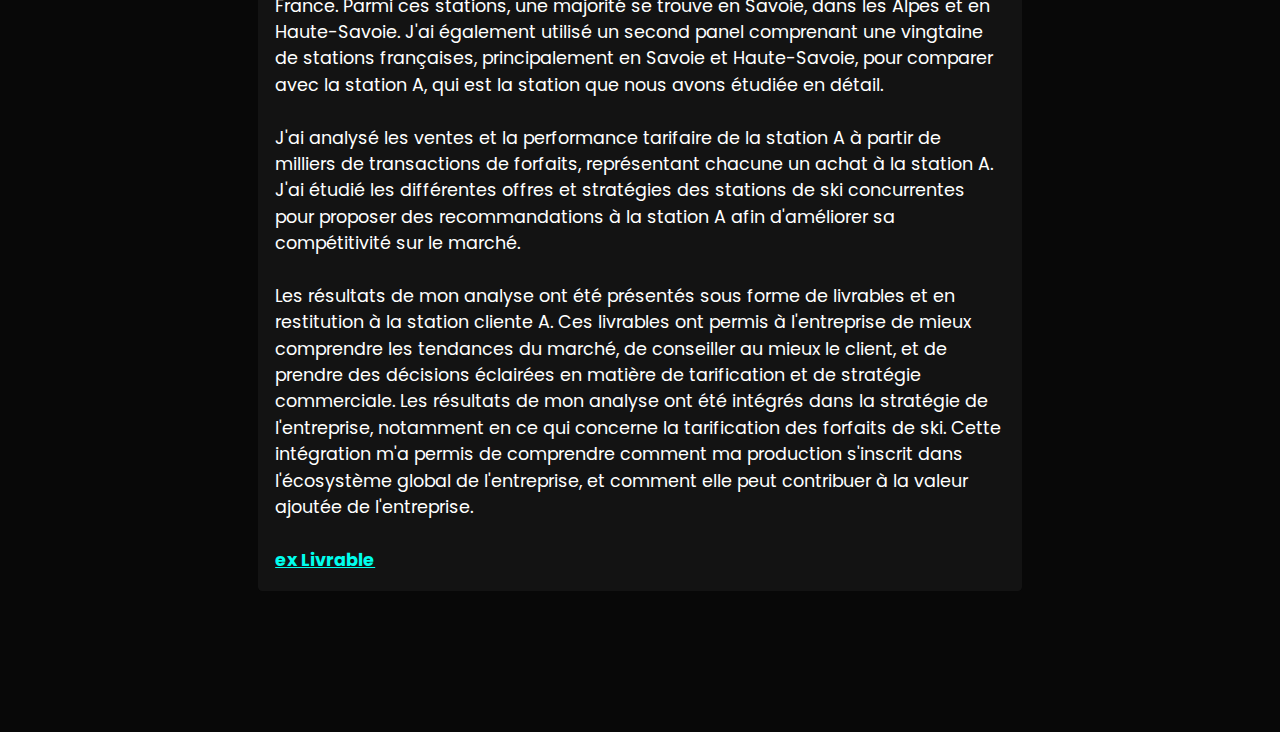
<file: valoriser.html>
<!DOCTYPE html>
<html lang="en">
<head>
    <meta charset="UTF-8">
    <meta name="viewport" content="width=device-width, initial-scale=1.0">
    <title>Valoriser</title>
    <link rel="stylesheet" href="style.css">
    <link href='https://unpkg.com/boxicons@2.1.4/css/boxicons.min.css' rel='stylesheet'>
</head>
<body>
    <header class="header">
        <a href="#home" class="logo">Sarah <span>Moulin</span></a>
        <i class='bx bx-menu' id="menu-icon"></i>
        <nav class="navbar">
            <a href="index.html#home" class="active">Home</a>
            <a href="index.html#experiences">Expériences</a>
            <a href="index.html#formation">Formation</a>
            <a href="index.html#competences">Compétences</a>
        </nav>
    </header>

    <section class="competences valoriser">
        <h2 class="sub-heading">Valoriser une production dans un contexte professionnel</h2>
        <div class="niveau-container">
            <div class="niveau">
                <h3>Niveau 1: Contextualiser et présenter les données</h3>
                <p>Dans le cadre de la SAÉ Apprendre en situation la production de données en entreprise, nous avons réalisé une analyse approfondie des comptes de résultats financiers de l'entreprise Genoyer, un groupe français spécialisé dans la vente de produits métallurgiques pour l'industrie pétrolière et nucléaire, sur la période 2006-2014. L'objectif principal était de déterminer la performance économique de l'entreprise en utilisant divers indicateurs quantitatifs tels que le chiffre d'affaires, les résultats financiers et les résultats nets.<br><br>

                    Le projet a permis de plonger dans un environnement réaliste en manipulant des données financières réelles de l'entreprise, simulant ainsi un contexte professionnel. Cela a aidé à comprendre les défis et les exigences du monde professionnel.<br><br>
                    
                    Nous avons appris à contextualiser les données financières dans l'environnement socio-économique, en prenant en compte des événements comme la crise des subprimes et leurs impacts sur les performances de l'entreprise.<br><br>
                    
                    Nous avons mesuré l'importance de choisir et d'utiliser des indicateurs pertinents comme le chiffre d'affaires, les résultats nets et les résultats financiers pour mettre en évidence les résultats clés de l'analyse.<br><br>
                    
                    La création de graphiques en barres pour représenter ces indicateurs a permis de mieux visualiser et comparer les performances de l'entreprise sur différentes années.<br><br>
                    
                    Lors de la restitution des résultats, nous avons appris à expliciter la démarche suivie, en détaillant les étapes de l'analyse et les raisons derrière le choix des méthodes et des indicateurs. Cela inclut la création de rapports clairs et concis qui synthétisent les résultats de l'analyse financière.<br><br>
                    
                    Ce projet m'a permis de renforcer mes compétences en analyse de données financières, en contextualisation socio-économique des données, en visualisation de données et en utilisation d'indicateurs pertinents. J'ai également amélioré ma capacité à interpréter les résultats dans un contexte économique, tout en développant une compréhension pratique des défis auxquels les entreprises peuvent être confrontées en période de crise économique. Par ailleurs, j'ai acquis une précieuse expérience dans la communication claire des résultats dans un cadre professionnel réaliste.<br><br> <p><a href="valoriser 1.pdf" class="rapport-link">Rapport</a></p>
            </div>
            <div class="niveau">
                <h3>Niveau 2: Restituer et argumenter ses résultats</h3>
                <p>Lors de mon stage au rectorat d'Aix-Marseille, au sein de la Division du Budget de l’Aide à la Décision dans le bureau expertise et appui aux réformes, j'ai eu l'opportunité de travailler sur l'enquête "Devoirs Faits". Cette enquête a pour but de suivre la mise en œuvre du dispositif "Devoirs Faits" dans les collèges et lycées de l'académie. Le dispositif "Devoirs Faits" est un programme qui permet aux collégiens volontaires de bénéficier d'un temps d'étude accompagné en dehors des heures de classe pour réaliser leurs devoirs. Ce dispositif a pour objectif de favoriser la réussite scolaire des élèves en leur offrant un accompagnement personnalisé et en réduisant les inégalités scolaires. <br><br>


                    J'ai eu l'occasion de restituer les résultats de mon analyse d'enquête par le biais d'une infographie.<br><br>
                    
                    L'objectif principal d'une infographie est de rendre des données complexes plus accessibles et compréhensibles. Dans ce cas, l'infographie présentera les résultats de l'enquête "Devoirs Faits" semestrielle menée en mars 2023, en mettant en évidence les informations clés de manière visuelle et concise.<br><br>
                    
                    En utilisant des éléments visuels tels que des graphiques, des diagrammes et des icônes, l'infographie aide le public cible, qui comprend des établissements scolaires publics et privés sous contrat, à comprendre rapidement les tendances et les statistiques importantes. Par exemple, le taux de réponse des établissements, le pourcentage d'heures assurées par le personnel enseignant, et les divers dispositifs bénéfiques mis en place peuvent être illustrés.<br><br>
                    
                    L'infographie servira également à informer les établissements des échéances importantes et des prochaines étapes de l'enquête. Par exemple, elle pourra indiquer la prochaine enquête semestrielle prévue pour novembre 2023, ce qui aidera les établissements à se préparer en conséquence.<br><br>
                    
                    L'infographie permet de mettre en lumière les succès et les domaines nécessitant des améliorations. Par exemple, les taux de participation et d'efficacité des divers dispositifs peuvent être comparés entre les différentes vagues de l'enquête, mettant en avant les progrès réalisés ou les domaines nécessitant une attention particulière.<br><br>
                    
                    Enfin, l'infographie peut servir de support de communication efficace, tant en interne pour les gestionnaires et les enseignants, qu'en externe pour les autorités éducatives et les partenaires. Elle a eté utilisée dans des réunions, des rapports et des publications en ligne afin de partager les résultats de manière engageante et professionnelle.<br><br>

                    <p><a href="info.pdf" class="rapport-link">ex Livrable</a></p>
            </div>
            <div class="niveau">
                <h3>Niveau 3: Intégrer et valoriser sa production dans l'écosystème de l'entreprise</h3>
                <p>Lors de mon stage à G2A Consulting, un cabinet spécialisé dans les études, les enquêtes et le conseil dans les secteurs du tourisme, j'ai acquis plusieurs compétences clés, notamment la capacité d'intégrer et de valoriser ma production dans l'écosystème de l'entreprise. <br><br>

                    j'ai travaillé sur une mission d'analyse des offres et des stratégies des stations de ski concurrentes en France, à la frontière franco-italienne et franco-suisse. J'ai étudié les caractéristiques des stations de ski en termes de kilométrage des pistes, de prix par kilomètre de piste, de tarifs journaliers pour adultes, de tarifs pour les demi-journées adultes et leur durée, ainsi que les remises sur les forfaits demi-journée par rapport aux forfaits journée pour adultes. Pour analyser les données collectées, j'ai utilisé des outils de gestion de données tels que Excel et R. Ces outils m'ont permis de traiter et d'analyser les données de manière efficace, et de produire des résultats exploitables par l'entreprise.<br><br>
                    
                    J'ai travaillé sur un panel de 102 stations de ski situées en France, à la frontière franco-italienne et franco-suisse, pour segmenter le marché des forfaits de ski en France. Parmi ces stations, une majorité se trouve en Savoie, dans les Alpes et en Haute-Savoie. J'ai également utilisé un second panel comprenant une vingtaine de stations françaises, principalement en Savoie et Haute-Savoie, pour comparer avec la station A, qui est la station que nous avons étudiée en détail.<br><br>
                    
                    J'ai analysé les ventes et la performance tarifaire de la station A à partir de milliers de transactions de forfaits, représentant chacune un achat à la station A. J'ai étudié les différentes offres et stratégies des stations de ski concurrentes pour proposer des recommandations à la station A afin d'améliorer sa compétitivité sur le marché.<br><br>
                    
                    
                   
                    Les résultats de mon analyse ont été présentés sous forme de livrables et en restitution à la station cliente A. Ces livrables ont permis à l'entreprise de mieux comprendre les tendances du marché, de conseiller au mieux le client, et de prendre des décisions éclairées en matière de tarification et de stratégie commerciale. Les résultats de mon analyse ont été intégrés dans la stratégie de l'entreprise, notamment en ce qui concerne la tarification des forfaits de ski. Cette intégration m'a permis de comprendre comment ma production s'inscrit dans l'écosystème global de l'entreprise, et comment elle peut contribuer à la valeur ajoutée de l'entreprise.<br><br>

                    <p><a href="StationA.pptx" class="rapport-link">ex Livrable</a></p>
            </div>
        </div>
    </section>

    <footer class="footer">
        <div class="social">
            <a href="https://www.linkedin.com/in/votreprofil"><i class='bx bxl-linkedin'></i></a>
        </div>
        <p class="copyright">
            Sarah Moulin | All Rights Reserved
        </p>
    </footer>

    <script src="script.js"></script>
</body>
</html>
</file>
<file: style.css>
/* GENERAL */


@import url('https://fonts.googleapis.com/css2?family=Poppins:ital,wght@300;400;500;600&display=swap');


* {
    margin: 0;
    padding: 0;
    box-sizing: border-box;
    text-decoration: none;
    border:none;
    outline: none;
    scroll-behavior: smooth;
    font-family: "Poppins", sans-serif;


} 
:root {
    --bg-color: #080808;
    --second-bg-color: #131313;
    --text-color: white;
    --main-colour: #00ffee;




}

html{
    font-size: 60%;
    overflow-x: hidden;
}
body{
    background: var(--bg-color);
    color: var(--text-color);
}

.header{
    position: fixed;
    top: 0;
    left: 0;
    width: 100%;
    padding: 4rem 12% 4rem;
    background: rgba(0, 0, 0, 0.3);
    backdrop-filter: blur(10px);
    display: flex;
    justify-content: space-between;
    align-items: center;
    z-index: 5;
}

.logo{
    font-size: 3rem;
    color: var(--text-color);
    font-weight: 800;
    cursor: pointer;
    transition: 0.3s ease;
}

.logo:hover{
    transform: scale(1.1);
}

.logo span{
    text-shadow: 0 0 25px var(--main-colour);
}

.navbar a{
    font-size: 2.5rem;
    color: var(--text-color);
    margin-left: 4rem;
    font-weight: 500;
    transition: 0.3s ease;
    border-bottom: 3px solid transparent;
}

.navbar a:hover,
.navbar a.active{
    color: var(--main-colour);
    border-bottom: 3px solid var(--main-colour);
}

#menu-icon{
    font-size: 3.6rem;
    color: var(--main-colour);

}

section{
    min-height: 100vh;
    padding: 10rem 12% 10rem;
}
.home{
    display:flex;
    align-items: center;
    justify-content: center;
    gap: 15rem;
}

.home-content{
    display: flex;
    flex-direction: column;
    align-items: baseline;
    text-align: left;
    justify-content: center;
    margin-top: 3rem;
}

span{
    color: var(--main-colour);
}

.logo span{
    color: var(--main-colour);
}

.home-content h3{
    margin-bottom: 2rem;
    margin-top: 1rem;
    font-size: 3.5rem;
    white-space: nowrap; 
}

.home-content h1 {
    font-size: 5rem;
    font-weight: 700;
    margin-top: 1.5rem;
    line-height: 1;
    white-space: nowrap; /* Prevents text from wrapping */
}

.home-content h1 span {
    color: var(--main-colour); /* Assuming you want to highlight the span text */
}

.home-img {
    border-radius: 50%;
}

.home-img img {
    position: relative;
    top: 3rem;
    width: 15vw; /* Taille réduite */
    border-radius: 50%;
    box-shadow: 0 0 25px var(--main-colour);
    cursor: pointer;
    transition: 0.4s ease-in-out;
}

.home-img img:hover {
    box-shadow: 0 0 25px var(--main-colour),
                0 0 50px var(--main-colour),
                0 0 100px var(--main-colour);
}


.home-content p{
    font-size: 2rem;
    font-weight: 500;
    line-height: 1.8;
    max-width: 1000px;
}



.social-icons {
    display: flex;
    gap: 1.5rem; /* Space between icons */
}

.social-icons a {
    display: inline-flex;
    justify-content: center;
    align-items: center;
    width: 4.5rem;
    height: 4.5rem;
    background: transparent;
    border: 2px solid var(--main-colour);
    font-size: 2.5rem;
    border-radius: 50%;
    color: var(--main-colour);
    margin: 3rem 0; /* Adjust margin to ensure alignment */
    transition: 0.3s ease-in-out;
    text-decoration: none;
}

.social-icons a:hover {
    color: var(--text-color);
    transform: scale(1.3) translateY(-5px);
    box-shadow: 0 0 25px var(--main-colour);
    background-color: var(--main-colour);
}

.cv-link-custom {
    display: inline-flex;
    justify-content: center;
    align-items: center;
}


.btn{
    display: inline-block;
    padding: 1rem 2.8rem;
    background: var(--main-colour);
    box-shadow: 0 0 25px var(--main-colour);
    border-radius: 4rem;
    font-size: 1.6rem;
    color: black;
    border: 2px solid transparent;
    letter-spacing: 0.1rem;
    font-weight: 600;
    transition: 0.3s ease-in-out;
    cursor: pointer;
}

.btn:hover{
    transform: scale(1.05);
    box-shadow: 0 0 50px var(--main-colour);
}

.btn-group{
    display: flex;
    align-items: center;
    gap:1.5rem;
}

.btn-group a:nth-of-type(2){
    background-color: black;
    color: var(--main-colour);
    border: 2px solid var(--main-colour);
    box-shadow: 0 0 25px transparent;
}

.btn-group a:nth-of-type(2):hover{
    box-shadow: 0 0 25px var(--main-colour);
    background-color: var(--main-colour);
    color: black;
}
.text-animation {
    position: relative;
    display: inline-block;
    color: var(--main-colour);
}

.text-animation::before {
    content: "Data Science";
    animation: words 5s steps(14) infinite, cursor 0.6s infinite;
    color: var(--main-colour);
}

.text-animation::after {
    content: "";
    background-color: var(--bg-color);
    position: absolute;
    width: calc(100% + 8px);
    height: 100%;
    border-left: 3px solid var(--main-colour);
    right: -8px;
    animation: cursor 0.6s infinite, typing 5s steps(14) infinite;
}

@keyframes cursor {
    0%, 100% {
        border-left-color: var(--main-colour);
    }
    50% {
        border-left-color: transparent;
    }
}

@keyframes words {
    0%,
    100% {
        content: "Data Science";
    }
}

@keyframes typing {
    0%,
    100% {
        width: 0;
    }
    50% {
        width: calc(100% + 8px);
    }
}

.heading{
    font-size: 8rem;
    text-align: center;
    margin: 5rem 0;
}

.sub-heading {
    font-size: 4rem; /* Taille de la police pour le sous-titre */
    font-weight: 600; /* Poids de la police */
    color: var(--text-color); /* Couleur du texte */
    text-align: center; /* Centrage du texte */
    margin-bottom: 4rem; /* Marge en bas */
    margin-top: 8rem; /* Marge en haut pour placer un peu plus bas */
}


.education{
    padding: 100px 15px;
    background: var(--second-bg-color);
}

.education h2{
    margin-bottom: 5rem;
}

.timeline-items::before{
    content:"";
    position: absolute;
    width: 5px;
    height: 100%;
    background-color: var(--main-colour);
    left: calc(50% - 1px);
}

.timeline-item{
    margin-bottom: 40px;
    width: 100%;
    position: relative;
}

.timeline-item:last-child{
    margin-bottom: 0;
}

.timeline-item:nth-child(odd){
    padding-right: calc(50% + 30px);
    text-align: right;
}

.timeline-item:nth-child(even){
    padding-left: calc(50% + 30px);
}

.timeline-dot{
    height: 21px;
    width: 21px;
    background-color: var(--main-colour);
    box-shadow: 0 0 25px var(--main-colour),
                0 0 50px var(--main-colour);
    position: absolute;
    left: calc(50% - 8px);
    border-radius: 50%;
    top: 10px;
}



.timeline-date{
    font-size: 20px;
    font-weight: 800;
    color: white;
    margin: 6px 0 15px;
}

.timeline-content{
    background-color: var(--bg-color);
    border: 3px solid var(--main-colour);
    padding: 30px 50px;
    border-radius: 4rem;
    box-shadow: 0 0 10px var(--main-colour);
    cursor: pointer;
    transition: 0.3s ease-in-out;
}

.timeline-content:hover{
    transform: scale(1.05);
    box-shadow: 0 0 25px var(--main-colour);
}

.timeline-content h3{
    font-size: 20px;
    color: white;
    margin: 0 0 10px;
    font-weight: 500;
}
.timeline-content p{
    color: white;
    font-size: 16px;
    font-weight: 300;
    line-height: 22px;
}

::-webkit-scrollbar{
    width: 15px;
}

::-webkit-scrollbar-thumb{
    background-color: var(--main-colour);
}

::-webkit-scrollbar-track{
    background-color: var(--bg-color);
    width: 50px;
}

.competences {
    background: var(--bg-color);
    color: black;
}

.competences h2 {
    margin-bottom: 5rem;
    color: white;
}

.competences-container {
    display: grid;
    grid-template-columns: repeat(2, 1fr);
    align-items: center;
    gap: 2.5rem;
}

.competences-box {
    background-color: var(--main-colour);
    height: 200px; /* Réduire la hauteur des boîtes */
    width: 100%; /* Utilisation de la largeur disponible */
    border-radius: 2rem; /* Réduire le rayon de bordure */
    border: 5px solid transparent;
    cursor: pointer;
    transition: 0.4s ease-in-out;
    display: flex;
    flex-direction: column; /* Disposition en colonne pour aligner le texte */
    justify-content: center; /* Centrer le contenu horizontalement */
    align-items: center; /* Centrer le contenu verticalement */
}

.competences-box:hover {
    background: white;
    color: black;
    border: 5px solid var(--main-colour);
    transform: scale(1.03);
}

.competences-box .competences-info {
    text-align: center; /* Centrer le texte à l'intérieur */
    padding: 1rem; /* Ajouter un padding pour l'espacement intérieur */
}

.competences-info h4 {
    font-size: 4rem; /* Augmenter la taille du titre */
    font-weight: 800;
    line-height: 1.5;
    margin-bottom: 1rem; /* Espacement entre le titre et le paragraphe */
}

.competences-info p {
    font-size: 1.8rem; /* Augmenter la taille du paragraphe */
    font-weight: 600;
    line-height: 1.7;
}



.footer{
    position: relative;
    bottom: 0;
    width: 100%;
    padding: 40px 0;
    background-color: var(--second-bg-color);
}
.footer .social{
    text-align: center;
    padding-bottom: 25px;
    color: var(--main-colour);
}
.footer .social a{
    font-size: 25px;
    color: var(--main-colour);
    border: 2px solid var(--main-colour);
    width: 42px;
    height: 42px;
    line-height: 42px;
    display: inline-block;
    text-align: center;
    border-radius: 50%;
    margin: 0 10px;
    transition: 0.3s ease-in-out;
}
.footer .social a:hover{
    transform: scale(1.2)translate(-10px);
    background-color: var(--main-colour);
    color: black;
    box-shadow: 0 0 25px var(--main-colour);
}
.footer ul{
    margin-top: 0;
    padding: 0;
    font-size: 18px;
    line-height: 1.6;
    margin-bottom: 0;
    text-align: center;
}
.footer ul li a{
    color: white;
    border-bottom: 3px solid transparent;
    transition: 0.3s ease-in-out;
}
.footer ul li a:hover{
    border-bottom: 3px solid var(--main-colour);
}

.footer ul li{
    display: inline-block;
    padding: 0 15px;
}
.footer .copyright{
    margin-top: 50px;
    text-align: center;
    font-size: 16px;
    color: white;
}

@media(max-width:1285px){
    html{
        font-size: 55%;
    }
    .competences-container{
        padding-bottom: 7rem;
        grid-template-columns: repeat(2,1fr);
        margin: 0 5rem;
    }
}
@media(max-width:991px){
    header{
        padding: 2rem 3%;
    }
    section{
        padding: 10rem 3% 2rem;
    }
    .timeline-items::before{
        left: 7px;
    }
    .timeline-item:nth-child(odd){
        padding-right: 0;
        text-align: center;
    }
    .timeline-item:nth-child(odd),
    .timeline-item:nth-child(even){
        padding-left: 37px;
    }
    .timeline-dot{
        left: 0;
    }
    .competences{
        padding-bottom: 7rem;
    }
    .contact form {
        flex-direction: column;
    }
    .footer{
        padding: 2rem 3%;
    }
}

@media(max-width:895px){
    #menu-icon{
        display: block;
    }
    .navbar{
        position: absolute;
        top: 100%;
        right: 0;
        width: 50%;
        padding: 1rem 3%;
        background: rgba(0,0,0,0.8);
        backdrop-filter: blur(20px);
        border-bottom-left-radius: 2rem;
        border-left: 2px solid var(--main-colour);
        border-bottom: 2px solid var(--main-colour);
        display: none;
    }
    .navbar.active{
        display: block;
    }
    .navbar a{
        display: block;
        font-size: 2rem;
        margin: 3rem 0;
        color: white;
    }
    .home{
        flex-direction: column-reverse;
        margin: 5rem 4rem;
    }
    .home-content h3{
        font-size: 2.6rem;
    }
    .home-content h1{
        font-size: 8rem;
        margin-top: 3rem;
    }
    .home-content p{
        max-width: 600px;
        margin: 0 auto;
    }
    .home-img img{
        width: 56vw;
    }
    .competences h2{
        margin-bottom: 3rem;
    }
    .competences-container{
        grid-template-columns: repeat(1,1fr);
    }
}


.niveau-container {
    margin: 2rem auto;
    padding: 2rem;
    max-width: 800px;
}

.niveau {
    background: var(--second-bg-color);
    color: var(--text-color);
    padding: 2rem;
    margin-bottom: 2rem;
    border-radius: 0.5rem;
}

.niveau h3 {
    font-size: 2rem;
    color: var(--main-colour);
    margin-bottom: 1rem;
}

.niveau p {
    font-size: 2rem;
    
    line-height: 1.5;
}

.niveau a {
    color: var(--main-colour);
    font-weight: bold;
    text-decoration: underline;
}

.footer {
    text-align: center;
    padding: 1rem;
    background: var(--second-bg-color);
    position: fixed;
    width: 100%;
    bottom: 0;
    left: 0;
}

.footer .social {
    margin-bottom: 1rem;
}

.footer .social a {
    color: var(--main-colour);
    font-size: 2rem;
    margin: 0 1rem;
}

.footer p {
    font-size: 1.4rem;
    color: var(--text-color);
}


.rapport-link {
    color: #00ffee; /* Changez cette valeur pour la couleur que vous voulez */
    text-decoration: none; /* Enlève le soulignement par défaut */
}

.rapport-link:hover {
    color: #ff00ff; /* Changez cette valeur pour la couleur de survol que vous voulez */
    text-decoration: underline; /* Ajoute un soulignement lors du survol */
}
</file>
